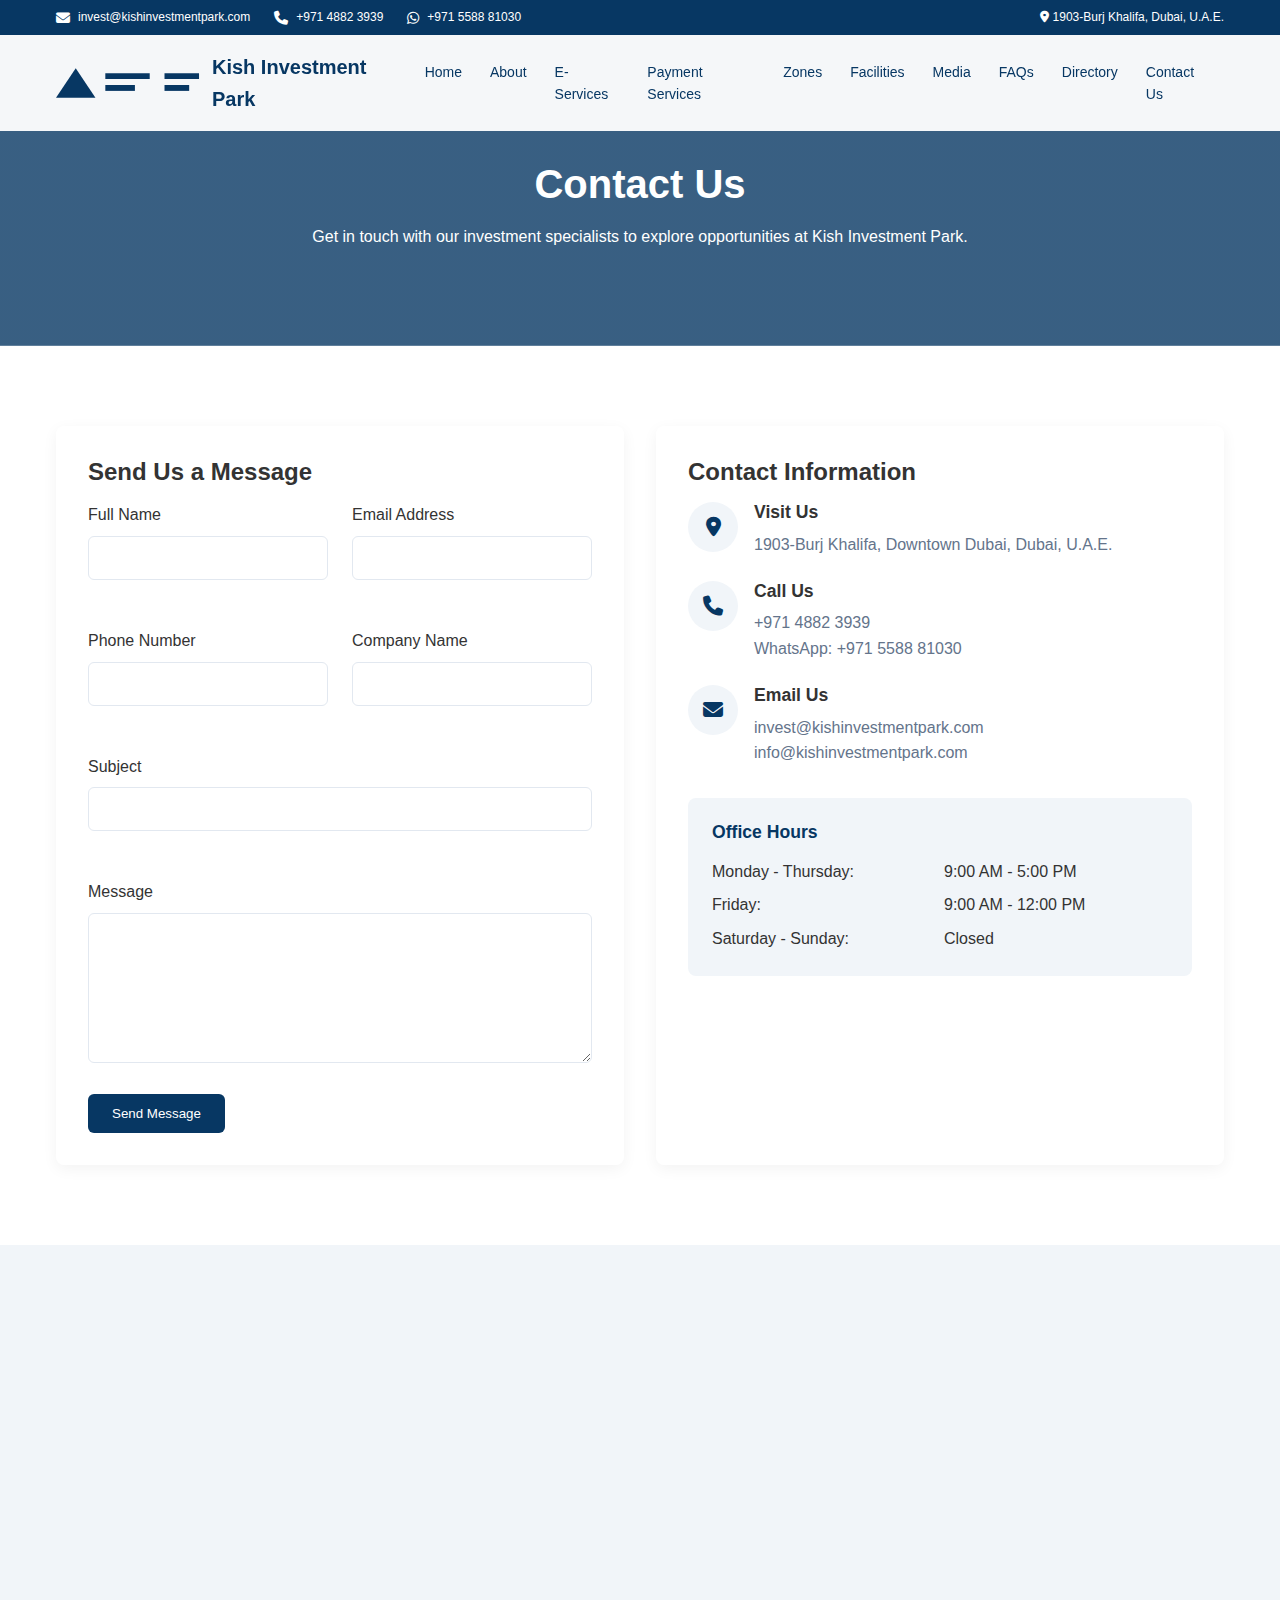
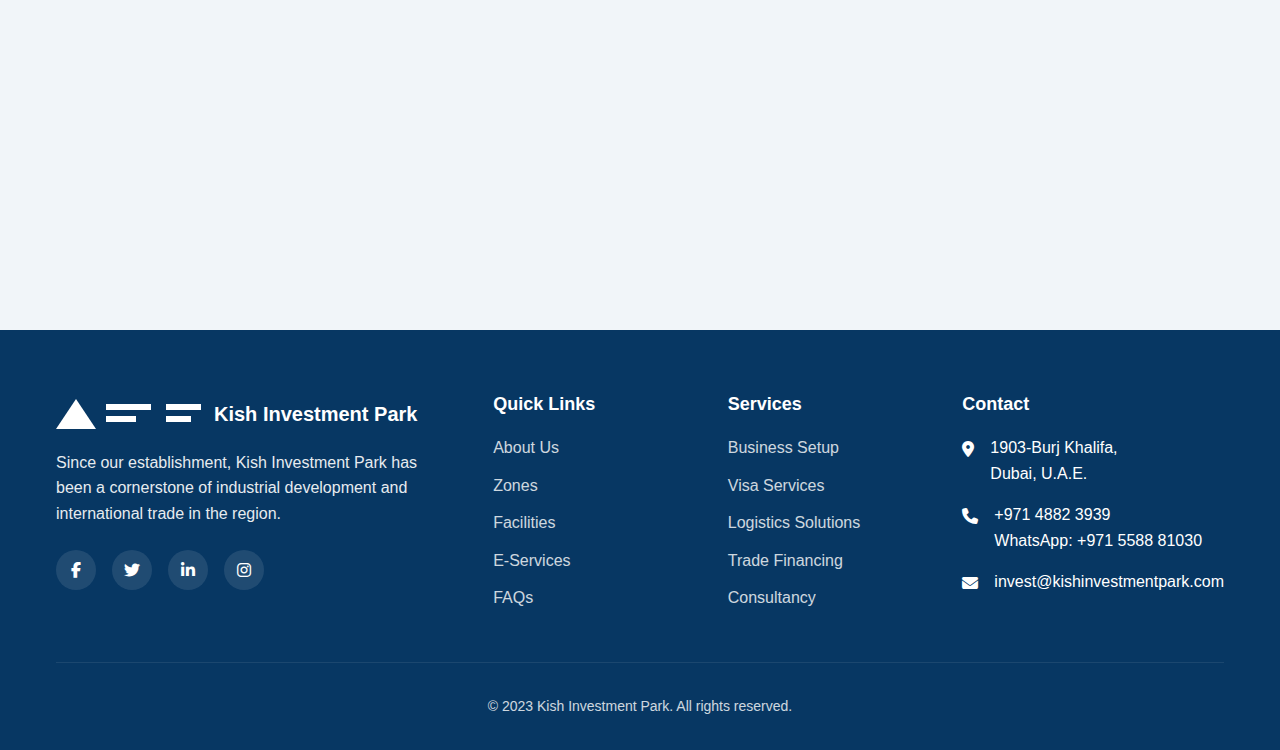
<file: contact.html>
<!DOCTYPE html>
<html lang="en">
<head>
    <meta charset="UTF-8">
    <meta name="viewport" content="width=device-width, initial-scale=1.0">
    <title>Contact Us - Kish Investment Park</title>
    <link rel="stylesheet" href="https://cdnjs.cloudflare.com/ajax/libs/font-awesome/6.4.2/css/all.min.css">
    <style>
        /* Base Styles */
        :root {
            --garret-50: #f1f5f9;
            --garret-100: #e2e8f0;
            --garret-400: #64748b;
            --garret-500: #073763;
            --garret-600: #052a4e;
            --background: #ffffff;
            --foreground: #333333;
            --muted-foreground: #64748b;
        }
        
        * {
            margin: 0;
            padding: 0;
            box-sizing: border-box;
        }
        
        body {
            font-family: 'Segoe UI', Tahoma, Geneva, Verdana, sans-serif;
            line-height: 1.6;
            color: var(--foreground);
            background-color: var(--background);
        }
        
        h1, h2, h3, h4, h5, h6 {
            font-weight: 700;
            line-height: 1.2;
            margin-bottom: 1rem;
        }
        
        a {
            text-decoration: none;
            color: inherit;
        }
        
        img {
            max-width: 100%;
            height: auto;
        }
        
        .container {
            width: 100%;
            max-width: 1200px;
            margin: 0 auto;
            padding: 0 1rem;
        }
        
        .section-padding {
            padding: 5rem 0;
        }
        
        .section-title {
            font-size: 2.5rem;
            margin-bottom: 1rem;
        }
        
        .section-subtitle {
            font-size: 1.1rem;
            color: var(--muted-foreground);
            margin-bottom: 2rem;
        }
        
        .card {
            background-color: white;
            border-radius: 0.5rem;
            padding: 1.5rem;
            box-shadow: 0 4px 6px rgba(0, 0, 0, 0.05);
            transition: all 0.3s ease;
        }
        
        .button-primary {
            display: inline-block;
            background-color: var(--garret-500);
            color: white;
            padding: 0.75rem 1.5rem;
            border-radius: 0.375rem;
            font-weight: 500;
            transition: background-color 0.3s;
            border: none;
            cursor: pointer;
        }
        
        .button-primary:hover {
            background-color: var(--garret-600);
        }
        
        .button-secondary {
            display: inline-block;
            background-color: white;
            color: var(--garret-500);
            padding: 0.75rem 1.5rem;
            border-radius: 0.375rem;
            font-weight: 500;
            transition: all 0.3s;
            border: 1px solid var(--garret-500);
            cursor: pointer;
        }
        
        .button-secondary:hover {
            background-color: var(--garret-50);
        }
        
        /* Header Styles */
        header {
            position: fixed;
            width: 100%;
            top: 0;
            left: 0;
            z-index: 50;
            transition: all 0.3s;
        }
        
        .header-top {
            background-color: var(--garret-500);
            color: white;
            padding: 0.5rem 0;
        }
        
        .header-top-content {
            display: flex;
            justify-content: space-between;
            align-items: center;
            font-size: 0.875rem;
        }
        
        .contact-info {
            display: flex;
            gap: 1.5rem;
        }
        
        .contact-info a {
            display: flex;
            align-items: center;
            transition: color 0.3s;
        }
        
        .contact-info a:hover {
            color: var(--garret-100);
        }
        
        .contact-info i {
            margin-right: 0.5rem;
            font-size: 0.875rem;
        }
        
        nav {
            background-color: rgba(255, 255, 255, 0.95);
            backdrop-filter: blur(4px);
            padding: 1rem 0;
            transition: all 0.3s;
        }
        
        .scrolled nav {
            padding: 0.75rem 0;
            box-shadow: 0 4px 6px rgba(0, 0, 0, 0.05);
        }
        
        .nav-content {
            display: flex;
            justify-content: space-between;
            align-items: center;
        }
        
        .logo {
            display: flex;
            align-items: center;
            font-size: 1.25rem;
            font-weight: 600;
            color: var(--garret-500);
            transition: transform 0.3s;
        }
        
        .logo:hover {
            transform: scale(1.05);
        }
        
        .logo svg {
            margin-right: 0.5rem;
        }
        
        .nav-links {
            display: none;
        }
        
        .nav-links a {
            padding: 0.5rem 0.75rem;
            font-size: 0.875rem;
            font-weight: 500;
            color: var(--garret-500);
            border-radius: 0.375rem;
            transition: all 0.3s;
        }
        
        .nav-links a:hover {
            background-color: var(--garret-50);
            color: var(--garret-600);
        }
        
        .mobile-menu-btn {
            background: none;
            border: none;
            color: var(--garret-500);
            font-size: 1.5rem;
            cursor: pointer;
            padding: 0.5rem;
            border-radius: 0.375rem;
            transition: background-color 0.3s;
        }
        
        .mobile-menu-btn:hover {
            background-color: var(--garret-50);
        }
        
        .mobile-menu {
            position: fixed;
            top: 0;
            left: 0;
            right: 0;
            bottom: 0;
            background-color: white;
            z-index: 100;
            padding-top: 4rem;
            transform: translateX(100%);
            transition: transform 0.3s ease-in-out;
            overflow-y: auto;
        }
        
        .mobile-menu.open {
            transform: translateX(0);
        }
        
        .mobile-menu-close {
            position: absolute;
            top: 1rem;
            right: 1rem;
            background: none;
            border: none;
            color: var(--garret-500);
            font-size: 1.5rem;
            cursor: pointer;
            padding: 0.5rem;
            border-radius: 0.375rem;
        }
        
        .mobile-links {
            display: flex;
            flex-direction: column;
            padding: 0 1rem;
        }
        
        .mobile-links a {
            padding: 0.75rem;
            font-size: 1rem;
            font-weight: 500;
            color: var(--garret-500);
            border-radius: 0.375rem;
            transition: all 0.3s;
        }
        
        .mobile-links a:hover {
            background-color: var(--garret-50);
            color: var(--garret-600);
        }
        
        .mobile-contact {
            margin-top: 1.5rem;
            padding: 1.5rem 1rem;
            border-top: 1px solid var(--garret-100);
        }
        
        .mobile-contact a, .mobile-contact div {
            display: flex;
            align-items: center;
            margin-bottom: 0.75rem;
            color: var(--garret-500);
            font-size: 0.875rem;
        }
        
        .mobile-contact i {
            margin-right: 0.5rem;
            font-size: 1rem;
        }
        
        @media (min-width: 1024px) {
            .nav-links {
                display: flex;
                gap: 0.25rem;
            }
            
            .mobile-menu-btn {
                display: none;
            }
            
            .header-top-content {
                font-size: 0.75rem;
            }
        }
        
        /* Footer Styles */
        footer {
            background-color: var(--garret-500);
            color: white;
            padding: 4rem 0 2rem;
        }
        
        .footer-content {
            display: grid;
            grid-template-columns: 1fr;
            gap: 2rem;
        }
        
        .footer-logo {
            display: flex;
            align-items: center;
            font-size: 1.25rem;
            font-weight: 600;
            margin-bottom: 1rem;
        }
        
        .footer-logo svg {
            margin-right: 0.5rem;
            fill: white;
        }
        
        .footer-description {
            margin-bottom: 1.5rem;
            opacity: 0.9;
            max-width: 25rem;
        }
        
        .footer-social {
            display: flex;
            gap: 1rem;
            margin-bottom: 1.5rem;
        }
        
        .footer-social a {
            display: flex;
            align-items: center;
            justify-content: center;
            width: 2.5rem;
            height: 2.5rem;
            background-color: rgba(255, 255, 255, 0.1);
            border-radius: 50%;
            transition: all 0.3s;
        }
        
        .footer-social a:hover {
            background-color: rgba(255, 255, 255, 0.2);
            transform: translateY(-3px);
        }
        
        .footer-heading {
            font-size: 1.125rem;
            margin-bottom: 1.25rem;
            font-weight: 600;
        }
        
        .footer-links {
            display: flex;
            flex-direction: column;
            gap: 0.75rem;
        }
        
        .footer-links a {
            opacity: 0.8;
            transition: all 0.3s;
        }
        
        .footer-links a:hover {
            opacity: 1;
            padding-left: 0.25rem;
        }
        
        .footer-contact-item {
            display: flex;
            gap: 1rem;
            margin-bottom: 1rem;
        }
        
        .footer-contact-icon {
            font-size: 1rem;
            padding-top: 0.125rem;
        }
        
        .footer-bottom {
            margin-top: 3rem;
            padding-top: 2rem;
            border-top: 1px solid rgba(255, 255, 255, 0.1);
            text-align: center;
            font-size: 0.875rem;
            opacity: 0.8;
        }
        
        @media (min-width: 768px) {
            .footer-content {
                grid-template-columns: 2fr 1fr 1fr 1fr;
            }
        }

        /* Contact Page Specific Styles */
        .contact-hero {
            background-image: linear-gradient(rgba(7, 55, 99, 0.8), rgba(7, 55, 99, 0.8)), url('https://images.unsplash.com/photo-1512097448-8a6cdc7a91ce?auto=format&fit=crop&q=80&w=1000');
            background-size: cover;
            background-position: center;
            color: white;
            padding: 10rem 0 6rem;
        }

        .contact-hero-content {
            max-width: 800px;
            margin: 0 auto;
            text-align: center;
        }

        .contact-grid {
            display: grid;
            grid-template-columns: 1fr;
            gap: 2rem;
        }

        .contact-info-card {
            background-color: white;
            border-radius: 0.5rem;
            padding: 2rem;
            box-shadow: 0 4px 15px rgba(0, 0, 0, 0.05);
        }

        .contact-form {
            background-color: white;
            border-radius: 0.5rem;
            padding: 2rem;
            box-shadow: 0 4px 15px rgba(0, 0, 0, 0.05);
        }

        .form-grid {
            display: grid;
            grid-template-columns: 1fr;
            gap: 1.5rem;
        }

        .form-group {
            margin-bottom: 1.5rem;
        }

        .form-label {
            display: block;
            margin-bottom: 0.5rem;
            font-weight: 500;
            color: var(--foreground);
        }

        .form-input, .form-textarea {
            width: 100%;
            padding: 0.75rem;
            border: 1px solid var(--garret-100);
            border-radius: 0.375rem;
            font-family: inherit;
            font-size: 1rem;
            background-color: white;
            transition: border-color 0.3s;
        }

        .form-input:focus, .form-textarea:focus {
            outline: none;
            border-color: var(--garret-500);
            box-shadow: 0 0 0 3px rgba(7, 55, 99, 0.1);
        }

        .form-textarea {
            min-height: 150px;
            resize: vertical;
        }

        .contact-info-item {
            display: flex;
            margin-bottom: 1.5rem;
        }

        .contact-info-icon {
            flex-shrink: 0;
            width: 50px;
            height: 50px;
            background-color: var(--garret-50);
            border-radius: 50%;
            display: flex;
            align-items: center;
            justify-content: center;
            color: var(--garret-500);
            font-size: 1.25rem;
            margin-right: 1rem;
        }

        .contact-info-content {
            flex-grow: 1;
        }

        .contact-info-content h3 {
            font-size: 1.1rem;
            margin-bottom: 0.5rem;
        }

        .contact-info-content p, .contact-info-content a {
            color: var(--muted-foreground);
            transition: color 0.3s;
        }

        .contact-info-content a:hover {
            color: var(--garret-500);
        }

        .office-hours {
            background-color: var(--garret-50);
            border-radius: 0.5rem;
            padding: 1.5rem;
            margin-top: 2rem;
        }

        .office-hours h3 {
            font-size: 1.1rem;
            margin-bottom: 1rem;
            color: var(--garret-500);
        }

        .hours-grid {
            display: grid;
            grid-template-columns: 1fr 1fr;
            gap: 0.5rem;
        }

        .day {
            font-weight: 500;
        }

        .map-container {
            height: 400px;
            border-radius: 0.5rem;
            overflow: hidden;
            box-shadow: 0 4px 15px rgba(0, 0, 0, 0.05);
        }

        @media (min-width: 768px) {
            .contact-grid {
                grid-template-columns: 1fr 1fr;
            }
            
            .form-grid {
                grid-template-columns: repeat(2, 1fr);
            }
            
            .form-grid .full-width {
                grid-column: span 2;
            }
        }

        /* Animation Classes */
        .reveal {
            opacity: 0;
            transform: translateY(30px);
            transition: all 0.8s ease;
        }

        .reveal.active {
            opacity: 1;
            transform: translateY(0);
        }

        .reveal-delay-1 {
            transition-delay: 0.1s;
        }

        .reveal-delay-2 {
            transition-delay: 0.2s;
        }

        .reveal-delay-3 {
            transition-delay: 0.3s;
        }

        .reveal-delay-4 {
            transition-delay: 0.4s;
        }

        /* Back to top button */
        .back-to-top {
            position: fixed;
            bottom: 2rem;
            right: 2rem;
            background-color: var(--garret-500);
            color: white;
            width: 3rem;
            height: 3rem;
            border-radius: 50%;
            display: none;
            align-items: center;
            justify-content: center;
            font-size: 1.25rem;
            box-shadow: 0 4px 10px rgba(0, 0, 0, 0.1);
            transition: all 0.3s;
            z-index: 49;
        }

        .back-to-top:hover {
            background-color: var(--garret-600);
            transform: translateY(-3px);
        }
    </style>
</head>
<body id="top">
    <!-- Header -->
    <header>
        <div class="header-top">
            <div class="container">
                <div class="header-top-content">
                    <div class="contact-info">
                        <a href="mailto:invest@kishinvestmentpark.com">
                            <i class="fas fa-envelope"></i>
                            <span>invest@kishinvestmentpark.com</span>
                        </a>
                        <a href="tel:+97148823939">
                            <i class="fas fa-phone"></i>
                            <span>+971 4882 3939</span>
                        </a>
                        <a href="https://wa.me/971558881030">
                            <i class="fab fa-whatsapp"></i>
                            <span>+971 5588 81030</span>
                        </a>
                    </div>
                    <div class="location-info">
                        <div>
                            <i class="fas fa-map-marker-alt"></i>
                            <span>1903-Burj Khalifa, Dubai, U.A.E.</span>
                        </div>
                    </div>
                </div>
            </div>
        </div>
        <nav>
            <div class="container">
                <div class="nav-content">
                    <a href="index.html" class="logo">
                        <svg width="150" height="40" viewBox="0 0 150 40" fill="none" xmlns="http://www.w3.org/2000/svg">
                            <path d="M20 5L40 35H0L20 5Z" fill="#073763"/>
                            <path d="M50 10H95V16H50V10Z" fill="#073763"/>
                            <path d="M50 22H80V28H50V22Z" fill="#073763"/>
                            <path d="M110 10H145V16H110V10Z" fill="#073763"/>
                            <path d="M110 22H135V28H110V22Z" fill="#073763"/>
                        </svg>
                        <span>Kish Investment Park</span>
                    </a>
                    <div class="nav-links">
                        <a href="index.html">Home</a>
                        <a href="about.html">About</a>
                        <a href="e-services.html">E-Services</a>
                        <a href="payment-services.html">Payment Services</a>
                        <a href="zones.html">Zones</a>
                        <a href="facilities.html">Facilities</a>
                        <a href="media.html">Media</a>
                        <a href="faqs.html">FAQs</a>
                        <a href="directory.html">Directory</a>
                        <a href="contact.html">Contact Us</a>
                    </div>
                    <button class="mobile-menu-btn" aria-label="Open menu">
                        <i class="fas fa-bars"></i>
                    </button>
                </div>
            </div>
        </nav>
    </header>

    <!-- Mobile Menu -->
    <div class="mobile-menu">
        <button class="mobile-menu-close" aria-label="Close menu">
            <i class="fas fa-times"></i>
        </button>
        <div class="mobile-links">
            <a href="index.html">Home</a>
            <a href="about.html">About</a>
            <a href="e-services.html">E-Services</a>
            <a href="payment-services.html">Payment Services</a>
            <a href="zones.html">Zones</a>
            <a href="facilities.html">Facilities</a>
            <a href="media.html">Media</a>
            <a href="faqs.html">FAQs</a>
            <a href="directory.html">Directory</a>
            <a href="contact.html">Contact Us</a>
        </div>
        <div class="mobile-contact">
            <a href="mailto:invest@kishinvestmentpark.com">
                <i class="fas fa-envelope"></i>
                <span>invest@kishinvestmentpark.com</span>
            </a>
            <a href="tel:+97148823939">
                <i class="fas fa-phone"></i>
                <span>+971 4882 3939</span>
            </a>
            <a href="https://wa.me/971558881030">
                <i class="fab fa-whatsapp"></i>
                <span>+971 5588 81030</span>
            </a>
            <div>
                <i class="fas fa-map-marker-alt"></i>
                <span>1903-Burj Khalifa, Dubai, U.A.E.</span>
            </div>
        </div>
    </div>

    <!-- Hero Section -->
    <section class="contact-hero">
        <div class="container">
            <div class="contact-hero-content">
                <h1 class="section-title reveal">Contact Us</h1>
                <p class="reveal reveal-delay-1">Get in touch with our investment specialists to explore opportunities at Kish Investment Park.</p>
            </div>
        </div>
    </section>

    <!-- Contact Information Section -->
    <section class="section-padding">
        <div class="container">
            <div class="contact-grid">
                <!-- Contact Form -->
                <div class="contact-form reveal">
                    <h2 class="text-2xl font-semibold mb-6">Send Us a Message</h2>
                    <form id="contactForm" onsubmit="return validateForm(event)">
                        <div class="form-grid">
                            <div class="form-group">
                                <label for="name" class="form-label">Full Name</label>
                                <input type="text" id="name" name="name" class="form-input" required>
                            </div>
                            
                            <div class="form-group">
                                <label for="email" class="form-label">Email Address</label>
                                <input type="email" id="email" name="email" class="form-input" required>
                            </div>
                            
                            <div class="form-group">
                                <label for="phone" class="form-label">Phone Number</label>
                                <input type="tel" id="phone" name="phone" class="form-input">
                            </div>
                            
                            <div class="form-group">
                                <label for="company" class="form-label">Company Name</label>
                                <input type="text" id="company" name="company" class="form-input">
                            </div>
                            
                            <div class="form-group full-width">
                                <label for="subject" class="form-label">Subject</label>
                                <input type="text" id="subject" name="subject" class="form-input" required>
                            </div>
                            
                            <div class="form-group full-width">
                                <label for="message" class="form-label">Message</label>
                                <textarea id="message" name="message" class="form-textarea" required></textarea>
                            </div>
                        </div>
                        
                        <div class="mt-6">
                            <button type="submit" class="button-primary">Send Message</button>
                        </div>
                    </form>
                </div>
                
                <!-- Contact Information -->
                <div class="contact-info-card reveal reveal-delay-1">
                    <h2 class="text-2xl font-semibold mb-6">Contact Information</h2>
                    
                    <div class="contact-info-item">
                        <div class="contact-info-icon">
                            <i class="fas fa-map-marker-alt"></i>
                        </div>
                        <div class="contact-info-content">
                            <h3>Visit Us</h3>
                            <p>1903-Burj Khalifa, Downtown Dubai, Dubai, U.A.E.</p>
                        </div>
                    </div>
                    
                    <div class="contact-info-item">
                        <div class="contact-info-icon">
                            <i class="fas fa-phone"></i>
                        </div>
                        <div class="contact-info-content">
                            <h3>Call Us</h3>
                            <p><a href="tel:+97148823939">+971 4882 3939</a></p>
                            <p><a href="https://wa.me/971558881030">WhatsApp: +971 5588 81030</a></p>
                        </div>
                    </div>
                    
                    <div class="contact-info-item">
                        <div class="contact-info-icon">
                            <i class="fas fa-envelope"></i>
                        </div>
                        <div class="contact-info-content">
                            <h3>Email Us</h3>
                            <p><a href="mailto:invest@kishinvestmentpark.com">invest@kishinvestmentpark.com</a></p>
                            <p><a href="mailto:info@kishinvestmentpark.com">info@kishinvestmentpark.com</a></p>
                        </div>
                    </div>
                    
                    <div class="office-hours">
                        <h3>Office Hours</h3>
                        <div class="hours-grid">
                            <div class="day">Monday - Thursday:</div>
                            <div>9:00 AM - 5:00 PM</div>
                            <div class="day">Friday:</div>
                            <div>9:00 AM - 12:00 PM</div>
                            <div class="day">Saturday - Sunday:</div>
                            <div>Closed</div>
                        </div>
                    </div>
                </div>
            </div>
        </div>
    </section>

    <!-- Map Section -->
    <section class="section-padding" style="background-color: var(--garret-50);">
        <div class="container">
            <div class="text-center mb-12">
                <h2 class="section-title reveal">Our Location</h2>
                <p class="section-subtitle reveal reveal-delay-1">
                    Find us in the heart of Dubai, with easy access to all major business districts and transportation hubs
                </p>
            </div>
            
            <div class="map-container reveal reveal-delay-2">
                <iframe
                    src="https://www.google.com/maps/embed?pb=!1m18!1m12!1m3!1d3610.178467504475!2d55.27281261501161!3d25.197201983895677!2m3!1f0!2f0!3f0!3m2!1i1024!2i768!4f13.1!3m3!1m2!1s0x3e5f43348a67e24b%3A0xff45e502e1ceb7e2!2sBurj%20Khalifa!5e0!3m2!1sen!2sae!4v1580722916013!5m2!1sen!2sae"
                    width="100%"
                    height="100%"
                    style="border:0;"
                    allowfullscreen=""
                    loading="lazy"
                    referrerpolicy="no-referrer-when-downgrade">
                </iframe>
            </div>
        </div>
    </section>

    <!-- Footer -->
    <footer>
        <div class="container">
            <div class="footer-content">
                <div>
                    <div class="footer-logo">
                        <svg width="150" height="40" viewBox="0 0 150 40" fill="none" xmlns="http://www.w3.org/2000/svg">
                            <path d="M20 5L40 35H0L20 5Z" fill="white"/>
                            <path d="M50 10H95V16H50V10Z" fill="white"/>
                            <path d="M50 22H80V28H50V22Z" fill="white"/>
                            <path d="M110 10H145V16H110V10Z" fill="white"/>
                            <path d="M110 22H135V28H110V22Z" fill="white"/>
                        </svg>
                        <span>Kish Investment Park</span>
                    </div>
                    <p class="footer-description">
                        Since our establishment, Kish Investment Park has been a cornerstone of industrial development and international trade in the region.
                    </p>
                    <div class="footer-social">
                        <a href="#" aria-label="Facebook"><i class="fab fa-facebook-f"></i></a>
                        <a href="#" aria-label="Twitter"><i class="fab fa-twitter"></i></a>
                        <a href="#" aria-label="LinkedIn"><i class="fab fa-linkedin-in"></i></a>
                        <a href="#" aria-label="Instagram"><i class="fab fa-instagram"></i></a>
                    </div>
                </div>

                <div>
                    <h3 class="footer-heading">Quick Links</h3>
                    <div class="footer-links">
                        <a href="about.html">About Us</a>
                        <a href="zones.html">Zones</a>
                        <a href="facilities.html">Facilities</a>
                        <a href="e-services.html">E-Services</a>
                        <a href="faqs.html">FAQs</a>
                    </div>
                </div>

                <div>
                    <h3 class="footer-heading">Services</h3>
                    <div class="footer-links">
                        <a href="#">Business Setup</a>
                        <a href="#">Visa Services</a>
                        <a href="#">Logistics Solutions</a>
                        <a href="#">Trade Financing</a>
                        <a href="#">Consultancy</a>
                    </div>
                </div>

                <div>
                    <h3 class="footer-heading">Contact</h3>
                    <div class="footer-contact-item">
                        <div class="footer-contact-icon">
                            <i class="fas fa-map-marker-alt"></i>
                        </div>
                        <div>
                            1903-Burj Khalifa,<br>
                            Dubai, U.A.E.
                        </div>
                    </div>
                    <div class="footer-contact-item">
                        <div class="footer-contact-icon">
                            <i class="fas fa-phone"></i>
                        </div>
                        <div>
                            <a href="tel:+97148823939">+971 4882 3939</a><br>
                            <a href="https://wa.me/971558881030">WhatsApp: +971 5588 81030</a>
                        </div>
                    </div>
                    <div class="footer-contact-item">
                        <div class="footer-contact-icon">
                            <i class="fas fa-envelope"></i>
                        </div>
                        <div>
                            <a href="mailto:invest@kishinvestmentpark.com">invest@kishinvestmentpark.com</a>
                        </div>
                    </div>
                </div>
            </div>

            <div class="footer-bottom">
                <p>&copy; 2023 Kish Investment Park. All rights reserved.</p>
            </div>
        </div>
    </footer>

    <!-- Back to Top Button -->
    <a href="#top" class="back-to-top">
        <i class="fas fa-arrow-up"></i>
    </a>

    <!-- Form Success Message Modal -->
    <div id="successModal" class="modal-container" style="display: none;">
        <div class="modal-content">
            <span class="modal-close">&times;</span>
            <div class="modal-body">
                <i class="fas fa-check-circle" style="font-size: 4rem; color: #22c55e; margin-bottom: 1rem;"></i>
                <h3 style="font-size: 1.5rem; margin-bottom: 1rem;">Message Sent Successfully!</h3>
                <p style="margin-bottom: 1.5rem;">Thank you for reaching out. We will get back to you shortly.</p>
                <button class="button-primary modal-ok">OK</button>
            </div>
        </div>
    </div>

    <style>
        /* Modal Styles */
        .modal-container {
            position: fixed;
            top: 0;
            left: 0;
            right: 0;
            bottom: 0;
            background-color: rgba(0, 0, 0, 0.5);
            display: flex;
            align-items: center;
            justify-content: center;
            z-index: 1000;
        }
        
        .modal-content {
            background-color: white;
            border-radius: 0.5rem;
            max-width: 400px;
            width: 90%;
            padding: 2rem;
            box-shadow: 0 10px 25px rgba(0, 0, 0, 0.1);
            position: relative;
        }
        
        .modal-close {
            position: absolute;
            top: 1rem;
            right: 1rem;
            font-size: 1.5rem;
            cursor: pointer;
            color: var(--muted-foreground);
            transition: color 0.3s;
        }
        
        .modal-close:hover {
            color: var(--foreground);
        }
        
        .modal-body {
            text-align: center;
        }
        
        .form-error {
            color: #dc2626;
            font-size: 0.875rem;
            margin-top: 0.25rem;
        }
    </style>

    <script>
        // Handle Mobile Menu
        const mobileMenuBtn = document.querySelector('.mobile-menu-btn');
        const mobileMenuCloseBtn = document.querySelector('.mobile-menu-close');
        const mobileMenu = document.querySelector('.mobile-menu');

        mobileMenuBtn.addEventListener('click', () => {
            mobileMenu.classList.add('open');
            document.body.style.overflow = 'hidden';
        });

        mobileMenuCloseBtn.addEventListener('click', () => {
            mobileMenu.classList.remove('open');
            document.body.style.overflow = '';
        });

        // Handle header scroll effect
        const header = document.querySelector('header');
        window.addEventListener('scroll', () => {
            if (window.scrollY > 50) {
                header.classList.add('scrolled');
            } else {
                header.classList.remove('scrolled');
            }
        });

        // Handle scroll reveal animations
        const revealElements = document.querySelectorAll('.reveal');
        
        function checkReveal() {
            const windowHeight = window.innerHeight;
            revealElements.forEach(element => {
                const elementTop = element.getBoundingClientRect().top;
                if (elementTop < windowHeight - 100) {
                    element.classList.add('active');
                }
            });
        }
        
        window.addEventListener('scroll', checkReveal);
        window.addEventListener('load', checkReveal);
        
        // Back to top button
        const backToTopButton = document.querySelector('.back-to-top');
        
        window.addEventListener('scroll', () => {
            if (window.scrollY > 300) {
                backToTopButton.style.display = 'flex';
            } else {
                backToTopButton.style.display = 'none';
            }
        });

        // Form validation and submission
        function validateForm(event) {
            event.preventDefault();
            
            // Simple validation
            const name = document.getElementById('name').value;
            const email = document.getElementById('email').value;
            const subject = document.getElementById('subject').value;
            const message = document.getElementById('message').value;
            
            // Clear previous error messages
            const errorElements = document.querySelectorAll('.form-error');
            errorElements.forEach(element => element.remove());
            
            let isValid = true;
            
            // Name validation
            if (name.trim() === '') {
                showError('name', 'Please enter your name');
                isValid = false;
            }
            
            // Email validation
            const emailRegex = /^[^\s@]+@[^\s@]+\.[^\s@]+$/;
            if (!emailRegex.test(email)) {
                showError('email', 'Please enter a valid email address');
                isValid = false;
            }
            
            // Subject validation
            if (subject.trim() === '') {
                showError('subject', 'Please enter a subject');
                isValid = false;
            }
            
            // Message validation
            if (message.trim() === '') {
                showError('message', 'Please enter your message');
                isValid = false;
            }
            
            if (isValid) {
                // Simulate form submission
                document.getElementById('contactForm').reset();
                showSuccessModal();
            }
            
            return false;
        }
        
        function showError(elementId, message) {
            const element = document.getElementById(elementId);
            const errorElement = document.createElement('div');
            errorElement.className = 'form-error';
            errorElement.textContent = message;
            element.parentNode.appendChild(errorElement);
        }
        
        // Success Modal
        const successModal = document.getElementById('successModal');
        const modalClose = document.querySelector('.modal-close');
        const modalOk = document.querySelector('.modal-ok');
        
        function showSuccessModal() {
            successModal.style.display = 'flex';
            document.body.style.overflow = 'hidden';
        }
        
        function hideSuccessModal() {
            successModal.style.display = 'none';
            document.body.style.overflow = '';
        }
        
        modalClose.addEventListener('click', hideSuccessModal);
        modalOk.addEventListener('click', hideSuccessModal);
        
        window.addEventListener('click', (event) => {
            if (event.target === successModal) {
                hideSuccessModal();
            }
        });
    </script>
</body>
</html>
</file>
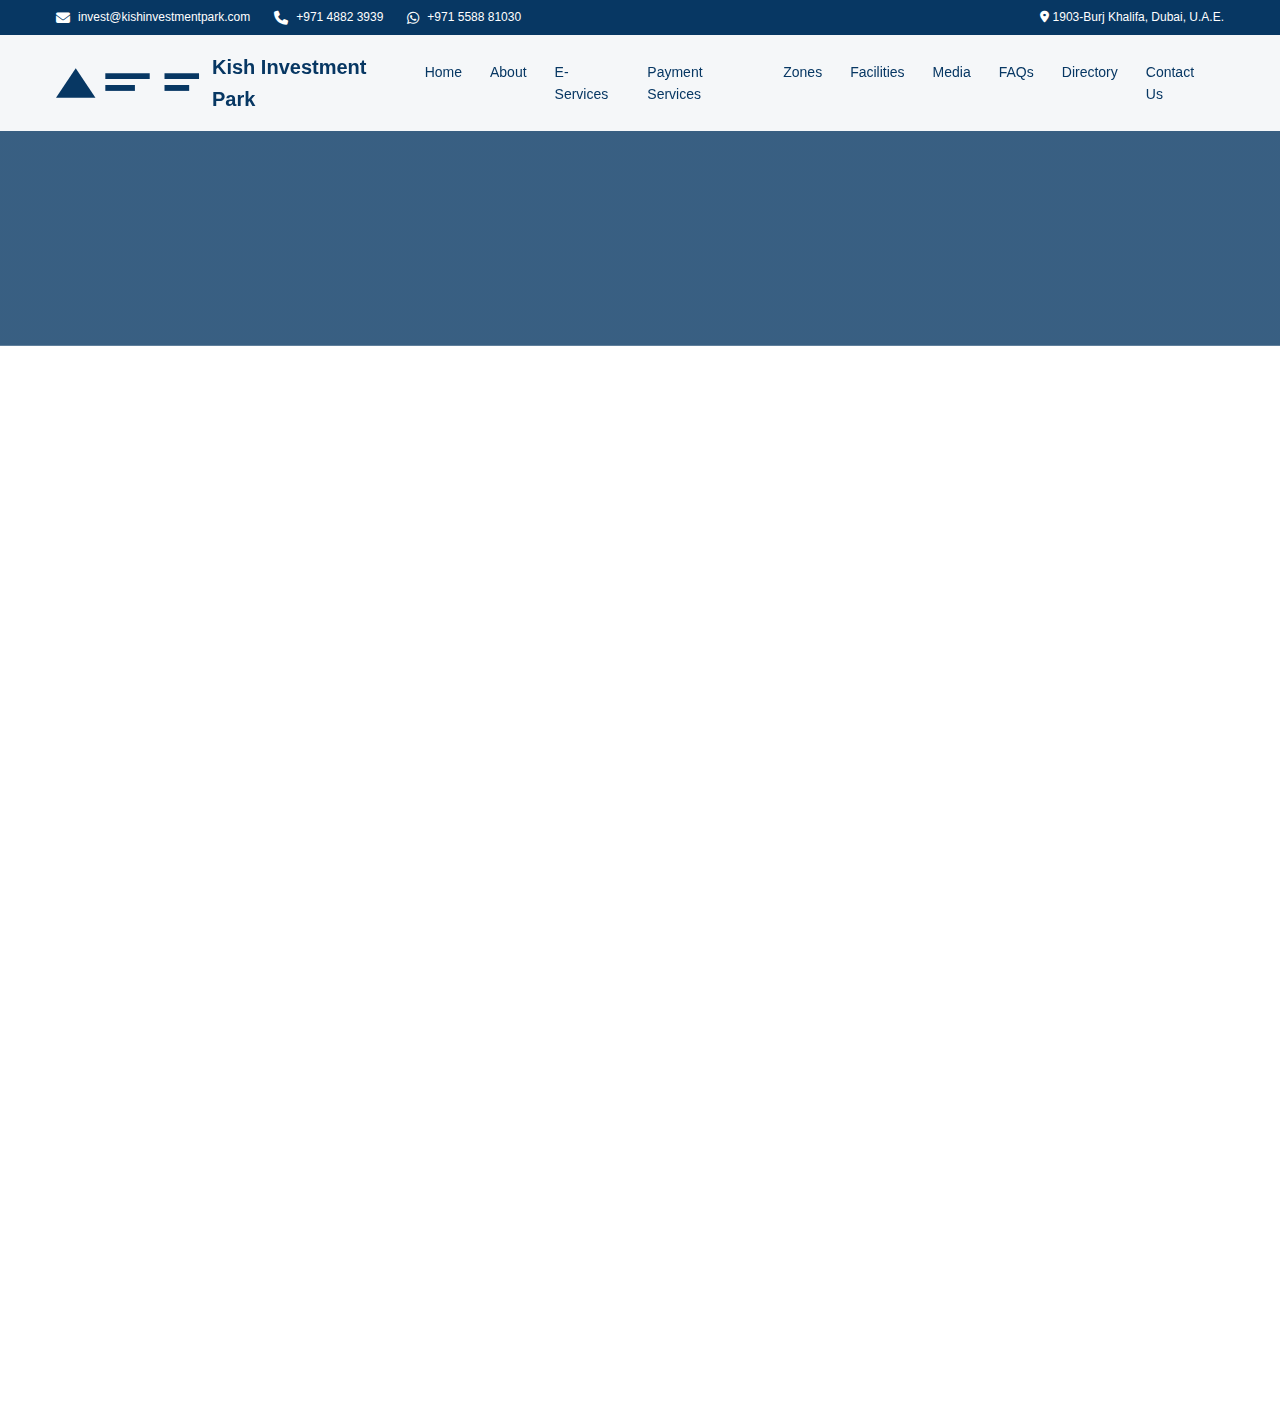
<file: faqs.html>
<!DOCTYPE html>
<html lang="en">
<head>
    <meta charset="UTF-8">
    <meta name="viewport" content="width=device-width, initial-scale=1.0">
    <title>FAQs - Kish Investment Park</title>
    <link rel="stylesheet" href="https://cdnjs.cloudflare.com/ajax/libs/font-awesome/6.4.2/css/all.min.css">
    <style>
        /* Base Styles */
        :root {
            --garret-50: #f1f5f9;
            --garret-100: #e2e8f0;
            --garret-400: #64748b;
            --garret-500: #073763;
            --garret-600: #052a4e;
            --background: #ffffff;
            --foreground: #333333;
            --muted-foreground: #64748b;
        }
        
        * {
            margin: 0;
            padding: 0;
            box-sizing: border-box;
        }
        
        body {
            font-family: 'Segoe UI', Tahoma, Geneva, Verdana, sans-serif;
            line-height: 1.6;
            color: var(--foreground);
            background-color: var(--background);
        }
        
        h1, h2, h3, h4, h5, h6 {
            font-weight: 700;
            line-height: 1.2;
            margin-bottom: 1rem;
        }
        
        a {
            text-decoration: none;
            color: inherit;
        }
        
        img {
            max-width: 100%;
            height: auto;
        }
        
        .container {
            width: 100%;
            max-width: 1200px;
            margin: 0 auto;
            padding: 0 1rem;
        }
        
        .section-padding {
            padding: 5rem 0;
        }
        
        .section-title {
            font-size: 2.5rem;
            margin-bottom: 1rem;
        }
        
        .section-subtitle {
            font-size: 1.1rem;
            color: var(--muted-foreground);
            margin-bottom: 2rem;
        }
        
        .card {
            background-color: white;
            border-radius: 0.5rem;
            padding: 1.5rem;
            box-shadow: 0 4px 6px rgba(0, 0, 0, 0.05);
            transition: all 0.3s ease;
        }
        
        .button-primary {
            display: inline-block;
            background-color: var(--garret-500);
            color: white;
            padding: 0.75rem 1.5rem;
            border-radius: 0.375rem;
            font-weight: 500;
            transition: background-color 0.3s;
            border: none;
            cursor: pointer;
        }
        
        .button-primary:hover {
            background-color: var(--garret-600);
        }
        
        .button-secondary {
            display: inline-block;
            background-color: white;
            color: var(--garret-500);
            padding: 0.75rem 1.5rem;
            border-radius: 0.375rem;
            font-weight: 500;
            transition: all 0.3s;
            border: 1px solid var(--garret-500);
            cursor: pointer;
        }
        
        .button-secondary:hover {
            background-color: var(--garret-50);
        }
        
        /* Header Styles */
        header {
            position: fixed;
            width: 100%;
            top: 0;
            left: 0;
            z-index: 50;
            transition: all 0.3s;
        }
        
        .header-top {
            background-color: var(--garret-500);
            color: white;
            padding: 0.5rem 0;
        }
        
        .header-top-content {
            display: flex;
            justify-content: space-between;
            align-items: center;
            font-size: 0.875rem;
        }
        
        .contact-info {
            display: flex;
            gap: 1.5rem;
        }
        
        .contact-info a {
            display: flex;
            align-items: center;
            transition: color 0.3s;
        }
        
        .contact-info a:hover {
            color: var(--garret-100);
        }
        
        .contact-info i {
            margin-right: 0.5rem;
            font-size: 0.875rem;
        }
        
        nav {
            background-color: rgba(255, 255, 255, 0.95);
            backdrop-filter: blur(4px);
            padding: 1rem 0;
            transition: all 0.3s;
        }
        
        .scrolled nav {
            padding: 0.75rem 0;
            box-shadow: 0 4px 6px rgba(0, 0, 0, 0.05);
        }
        
        .nav-content {
            display: flex;
            justify-content: space-between;
            align-items: center;
        }
        
        .logo {
            display: flex;
            align-items: center;
            font-size: 1.25rem;
            font-weight: 600;
            color: var(--garret-500);
            transition: transform 0.3s;
        }
        
        .logo:hover {
            transform: scale(1.05);
        }
        
        .logo svg {
            margin-right: 0.5rem;
        }
        
        .nav-links {
            display: none;
        }
        
        .nav-links a {
            padding: 0.5rem 0.75rem;
            font-size: 0.875rem;
            font-weight: 500;
            color: var(--garret-500);
            border-radius: 0.375rem;
            transition: all 0.3s;
        }
        
        .nav-links a:hover {
            background-color: var(--garret-50);
            color: var(--garret-600);
        }
        
        .mobile-menu-btn {
            background: none;
            border: none;
            color: var(--garret-500);
            font-size: 1.5rem;
            cursor: pointer;
            padding: 0.5rem;
            border-radius: 0.375rem;
            transition: background-color 0.3s;
        }
        
        .mobile-menu-btn:hover {
            background-color: var(--garret-50);
        }
        
        .mobile-menu {
            position: fixed;
            top: 0;
            left: 0;
            right: 0;
            bottom: 0;
            background-color: white;
            z-index: 100;
            padding-top: 4rem;
            transform: translateX(100%);
            transition: transform 0.3s ease-in-out;
            overflow-y: auto;
        }
        
        .mobile-menu.open {
            transform: translateX(0);
        }
        
        .mobile-menu-close {
            position: absolute;
            top: 1rem;
            right: 1rem;
            background: none;
            border: none;
            color: var(--garret-500);
            font-size: 1.5rem;
            cursor: pointer;
            padding: 0.5rem;
            border-radius: 0.375rem;
        }
        
        .mobile-links {
            display: flex;
            flex-direction: column;
            padding: 0 1rem;
        }
        
        .mobile-links a {
            padding: 0.75rem;
            font-size: 1rem;
            font-weight: 500;
            color: var(--garret-500);
            border-radius: 0.375rem;
            transition: all 0.3s;
        }
        
        .mobile-links a:hover {
            background-color: var(--garret-50);
            color: var(--garret-600);
        }
        
        .mobile-contact {
            margin-top: 1.5rem;
            padding: 1.5rem 1rem;
            border-top: 1px solid var(--garret-100);
        }
        
        .mobile-contact a, .mobile-contact div {
            display: flex;
            align-items: center;
            margin-bottom: 0.75rem;
            color: var(--garret-500);
            font-size: 0.875rem;
        }
        
        .mobile-contact i {
            margin-right: 0.5rem;
            font-size: 1rem;
        }
        
        @media (min-width: 1024px) {
            .nav-links {
                display: flex;
                gap: 0.25rem;
            }
            
            .mobile-menu-btn {
                display: none;
            }
            
            .header-top-content {
                font-size: 0.75rem;
            }
        }
        
        /* Footer Styles */
        footer {
            background-color: var(--garret-500);
            color: white;
            padding: 4rem 0 2rem;
        }
        
        .footer-content {
            display: grid;
            grid-template-columns: 1fr;
            gap: 2rem;
        }
        
        .footer-logo {
            display: flex;
            align-items: center;
            font-size: 1.25rem;
            font-weight: 600;
            margin-bottom: 1rem;
        }
        
        .footer-logo svg {
            margin-right: 0.5rem;
            fill: white;
        }
        
        .footer-description {
            margin-bottom: 1.5rem;
            opacity: 0.9;
            max-width: 25rem;
        }
        
        .footer-social {
            display: flex;
            gap: 1rem;
            margin-bottom: 1.5rem;
        }
        
        .footer-social a {
            display: flex;
            align-items: center;
            justify-content: center;
            width: 2.5rem;
            height: 2.5rem;
            background-color: rgba(255, 255, 255, 0.1);
            border-radius: 50%;
            transition: all 0.3s;
        }
        
        .footer-social a:hover {
            background-color: rgba(255, 255, 255, 0.2);
            transform: translateY(-3px);
        }
        
        .footer-heading {
            font-size: 1.125rem;
            margin-bottom: 1.25rem;
            font-weight: 600;
        }
        
        .footer-links {
            display: flex;
            flex-direction: column;
            gap: 0.75rem;
        }
        
        .footer-links a {
            opacity: 0.8;
            transition: all 0.3s;
        }
        
        .footer-links a:hover {
            opacity: 1;
            padding-left: 0.25rem;
        }
        
        .footer-contact-item {
            display: flex;
            gap: 1rem;
            margin-bottom: 1rem;
        }
        
        .footer-contact-icon {
            font-size: 1rem;
            padding-top: 0.125rem;
        }
        
        .footer-bottom {
            margin-top: 3rem;
            padding-top: 2rem;
            border-top: 1px solid rgba(255, 255, 255, 0.1);
            text-align: center;
            font-size: 0.875rem;
            opacity: 0.8;
        }
        
        @media (min-width: 768px) {
            .footer-content {
                grid-template-columns: 2fr 1fr 1fr 1fr;
            }
        }

        /* FAQ Page Specific Styles */
        .faq-hero {
            background-image: linear-gradient(rgba(7, 55, 99, 0.8), rgba(7, 55, 99, 0.8)), url('https://images.unsplash.com/photo-1565608583274-1cf41a5c2151?ixlib=rb-1.2.1&auto=format&fit=crop&w=1500&q=80');
            background-size: cover;
            background-position: center;
            color: white;
            padding: 10rem 0 6rem;
        }

        .faq-container {
            max-width: 900px;
            margin: 0 auto;
        }

        .faq-categories {
            display: flex;
            flex-wrap: wrap;
            gap: 1rem;
            margin-bottom: 2rem;
        }

        .faq-category {
            padding: 0.75rem 1.5rem;
            background-color: var(--garret-50);
            color: var(--garret-500);
            border-radius: 0.5rem;
            font-weight: 500;
            cursor: pointer;
            transition: all 0.3s;
        }

        .faq-category.active, .faq-category:hover {
            background-color: var(--garret-500);
            color: white;
        }

        .accordion {
            margin-bottom: 1.5rem;
        }

        .accordion-item {
            margin-bottom: 1rem;
            border-radius: 0.5rem;
            overflow: hidden;
            box-shadow: 0 2px 8px rgba(0, 0, 0, 0.05);
            background-color: white;
        }

        .accordion-header {
            padding: 1.25rem 1.5rem;
            background-color: white;
            cursor: pointer;
            display: flex;
            justify-content: space-between;
            align-items: center;
            transition: all 0.3s;
            font-weight: 600;
            color: var(--garret-500);
        }

        .accordion-header:hover {
            background-color: var(--garret-50);
        }

        .accordion-content {
            padding: 0 1.5rem;
            max-height: 0;
            overflow: hidden;
            transition: max-height 0.3s ease-out;
            background-color: white;
        }

        .accordion-content-inner {
            padding-bottom: 1.5rem;
            color: var(--foreground);
        }

        .accordion-icon {
            transition: transform 0.3s;
            font-size: 1.25rem;
            color: var(--garret-500);
        }

        .accordion-item.active .accordion-header {
            background-color: var(--garret-50);
        }

        .accordion-item.active .accordion-content {
            max-height: 500px;
        }

        .accordion-item.active .accordion-icon {
            transform: rotate(180deg);
        }

        .contact-cta {
            background-color: var(--garret-50);
            border-radius: 0.75rem;
            padding: 2.5rem;
            text-align: center;
            margin-top: 3rem;
        }

        .contact-cta h3 {
            font-size: 1.5rem;
            color: var(--garret-500);
            margin-bottom: 1rem;
        }

        .search-form {
            margin-bottom: 2.5rem;
        }

        .search-input {
            width: 100%;
            padding: 1rem 1.25rem;
            border: 1px solid var(--garret-100);
            border-radius: 0.5rem;
            font-size: 1rem;
            transition: all 0.3s;
        }

        .search-input:focus {
            outline: none;
            border-color: var(--garret-500);
            box-shadow: 0 0 0 3px rgba(7, 55, 99, 0.1);
        }

        /* Animation Classes */
        .reveal {
            opacity: 0;
            transform: translateY(30px);
            transition: all 0.8s ease;
        }

        .reveal.active {
            opacity: 1;
            transform: translateY(0);
        }

        .reveal-delay-1 {
            transition-delay: 0.1s;
        }

        .reveal-delay-2 {
            transition-delay: 0.2s;
        }

        .reveal-delay-3 {
            transition-delay: 0.3s;
        }

        .reveal-delay-4 {
            transition-delay: 0.4s;
        }

        /* Back to top button */
        .back-to-top {
            position: fixed;
            bottom: 2rem;
            right: 2rem;
            background-color: var(--garret-500);
            color: white;
            width: 3rem;
            height: 3rem;
            border-radius: 50%;
            display: none;
            align-items: center;
            justify-content: center;
            font-size: 1.25rem;
            box-shadow: 0 4px 10px rgba(0, 0, 0, 0.1);
            transition: all 0.3s;
            z-index: 49;
        }

        .back-to-top:hover {
            background-color: var(--garret-600);
            transform: translateY(-3px);
        }
    </style>
</head>
<body id="top">
    <!-- Header -->
    <header>
        <div class="header-top">
            <div class="container">
                <div class="header-top-content">
                    <div class="contact-info">
                        <a href="mailto:invest@kishinvestmentpark.com">
                            <i class="fas fa-envelope"></i>
                            <span>invest@kishinvestmentpark.com</span>
                        </a>
                        <a href="tel:+97148823939">
                            <i class="fas fa-phone"></i>
                            <span>+971 4882 3939</span>
                        </a>
                        <a href="https://wa.me/971558881030">
                            <i class="fab fa-whatsapp"></i>
                            <span>+971 5588 81030</span>
                        </a>
                    </div>
                    <div class="location-info">
                        <div>
                            <i class="fas fa-map-marker-alt"></i>
                            <span>1903-Burj Khalifa, Dubai, U.A.E.</span>
                        </div>
                    </div>
                </div>
            </div>
        </div>
        <nav>
            <div class="container">
                <div class="nav-content">
                    <a href="index.html" class="logo">
                        <svg width="150" height="40" viewBox="0 0 150 40" fill="none" xmlns="http://www.w3.org/2000/svg">
                            <path d="M20 5L40 35H0L20 5Z" fill="#073763"/>
                            <path d="M50 10H95V16H50V10Z" fill="#073763"/>
                            <path d="M50 22H80V28H50V22Z" fill="#073763"/>
                            <path d="M110 10H145V16H110V10Z" fill="#073763"/>
                            <path d="M110 22H135V28H110V22Z" fill="#073763"/>
                        </svg>
                        <span>Kish Investment Park</span>
                    </a>
                    <div class="nav-links">
                        <a href="index.html">Home</a>
                        <a href="about.html">About</a>
                        <a href="e-services.html">E-Services</a>
                        <a href="payment-services.html">Payment Services</a>
                        <a href="zones.html">Zones</a>
                        <a href="facilities.html">Facilities</a>
                        <a href="media.html">Media</a>
                        <a href="faqs.html">FAQs</a>
                        <a href="directory.html">Directory</a>
                        <a href="contact.html">Contact Us</a>
                    </div>
                    <button class="mobile-menu-btn" aria-label="Open menu">
                        <i class="fas fa-bars"></i>
                    </button>
                </div>
            </div>
        </nav>
    </header>

    <!-- Mobile Menu -->
    <div class="mobile-menu">
        <button class="mobile-menu-close" aria-label="Close menu">
            <i class="fas fa-times"></i>
        </button>
        <div class="mobile-links">
            <a href="index.html">Home</a>
            <a href="about.html">About</a>
            <a href="e-services.html">E-Services</a>
            <a href="payment-services.html">Payment Services</a>
            <a href="zones.html">Zones</a>
            <a href="facilities.html">Facilities</a>
            <a href="media.html">Media</a>
            <a href="faqs.html">FAQs</a>
            <a href="directory.html">Directory</a>
            <a href="contact.html">Contact Us</a>
        </div>
        <div class="mobile-contact">
            <a href="mailto:invest@kishinvestmentpark.com">
                <i class="fas fa-envelope"></i>
                <span>invest@kishinvestmentpark.com</span>
            </a>
            <a href="tel:+97148823939">
                <i class="fas fa-phone"></i>
                <span>+971 4882 3939</span>
            </a>
            <a href="https://wa.me/971558881030">
                <i class="fab fa-whatsapp"></i>
                <span>+971 5588 81030</span>
            </a>
            <div>
                <i class="fas fa-map-marker-alt"></i>
                <span>1903-Burj Khalifa, Dubai, U.A.E.</span>
            </div>
        </div>
    </div>

    <!-- Hero Section -->
    <section class="faq-hero">
        <div class="container">
            <div class="text-center">
                <h1 class="section-title reveal">Frequently Asked Questions</h1>
                <p class="text-lg max-w-2xl mx-auto reveal reveal-delay-1">Find answers to common questions about Kish Investment Park, our facilities, services, and the investment process.</p>
            </div>
        </div>
    </section>

    <!-- FAQ Content Section -->
    <section class="section-padding">
        <div class="container faq-container">
            <div class="search-form reveal">
                <input type="text" id="faqSearch" class="search-input" placeholder="Search for your question...">
            </div>
            
            <div class="faq-categories reveal reveal-delay-1">
                <div class="faq-category active" data-category="all">All Questions</div>
                <div class="faq-category" data-category="general">General Information</div>
                <div class="faq-category" data-category="investment">Investment Process</div>
                <div class="faq-category" data-category="facilities">Facilities & Infrastructure</div>
                <div class="faq-category" data-category="business">Business Setup</div>
                <div class="faq-category" data-category="visa">Visa & Immigration</div>
            </div>
            
            <div class="accordion reveal reveal-delay-2">
                <!-- General Information -->
                <div class="accordion-item" data-category="general">
                    <div class="accordion-header">
                        <span>What is Kish Investment Park?</span>
                        <i class="fas fa-chevron-down accordion-icon"></i>
                    </div>
                    <div class="accordion-content">
                        <div class="accordion-content-inner">
                            <p>Kish Investment Park is a special economic zone designed to attract both local and international investments. We provide state-of-the-art infrastructure, facilities, and business services to help companies establish and grow their operations efficiently. The park is strategically located with excellent connectivity to major transportation networks and business hubs.</p>
                        </div>
                    </div>
                </div>
                
                <div class="accordion-item" data-category="general">
                    <div class="accordion-header">
                        <span>Where is Kish Investment Park located?</span>
                        <i class="fas fa-chevron-down accordion-icon"></i>
                    </div>
                    <div class="accordion-content">
                        <div class="accordion-content-inner">
                            <p>Kish Investment Park is located on Kish Island in the Persian Gulf. Our administrative office is in Dubai, UAE at Burj Khalifa, 1903. The strategic location of Kish Island provides excellent access to international markets via air and sea routes, making it an ideal hub for regional and global business operations.</p>
                        </div>
                    </div>
                </div>
                
                <div class="accordion-item" data-category="general">
                    <div class="accordion-header">
                        <span>What industries are present in Kish Investment Park?</span>
                        <i class="fas fa-chevron-down accordion-icon"></i>
                    </div>
                    <div class="accordion-content">
                        <div class="accordion-content-inner">
                            <p>Kish Investment Park hosts a diverse range of industries, including but not limited to:</p>
                            <ul style="list-style-type: disc; margin-left: 20px; margin-top: 10px;">
                                <li>Manufacturing and industrial production</li>
                                <li>Technology and IT services</li>
                                <li>Logistics and supply chain operations</li>
                                <li>Trading and commercial activities</li>
                                <li>Financial services</li>
                                <li>Healthcare and pharmaceuticals</li>
                                <li>Food processing and packaging</li>
                                <li>Renewable energy</li>
                            </ul>
                            <p style="margin-top: 10px;">Our specialized zones cater to the specific needs of different industries, providing tailored infrastructure and services.</p>
                        </div>
                    </div>
                </div>
                
                <!-- Investment Process -->
                <div class="accordion-item" data-category="investment">
                    <div class="accordion-header">
                        <span>What are the advantages of investing in Kish Investment Park?</span>
                        <i class="fas fa-chevron-down accordion-icon"></i>
                    </div>
                    <div class="accordion-content">
                        <div class="accordion-content-inner">
                            <p>Investing in Kish Investment Park offers numerous advantages:</p>
                            <ul style="list-style-type: disc; margin-left: 20px; margin-top: 10px;">
                                <li>Tax incentives including corporate tax exemptions</li>
                                <li>100% foreign ownership allowed</li>
                                <li>Streamlined business setup procedures</li>
                                <li>State-of-the-art infrastructure and facilities</li>
                                <li>Strategic location with excellent connectivity</li>
                                <li>Access to skilled workforce</li>
                                <li>Simplified customs procedures</li>
                                <li>Competitive utility and operational costs</li>
                                <li>Comprehensive business support services</li>
                                <li>Modern lifestyle amenities for staff and executives</li>
                            </ul>
                        </div>
                    </div>
                </div>
                
                <div class="accordion-item" data-category="investment">
                    <div class="accordion-header">
                        <span>What is the process for setting up a business in Kish Investment Park?</span>
                        <i class="fas fa-chevron-down accordion-icon"></i>
                    </div>
                    <div class="accordion-content">
                        <div class="accordion-content-inner">
                            <p>The process for setting up a business in Kish Investment Park involves the following steps:</p>
                            <ol style="list-style-type: decimal; margin-left: 20px; margin-top: 10px;">
                                <li>Initial consultation with our investment advisors</li>
                                <li>Submission of application and required documents</li>
                                <li>Business plan evaluation and approval</li>
                                <li>Facility/space allocation and lease agreement</li>
                                <li>Company registration and license issuance</li>
                                <li>Visa processing for key personnel</li>
                                <li>Utilities connection and operational setup</li>
                            </ol>
                            <p style="margin-top: 10px;">Our dedicated business setup team provides comprehensive support throughout this process, ensuring a smooth and efficient establishment of your operations.</p>
                        </div>
                    </div>
                </div>
                
                <div class="accordion-item" data-category="investment">
                    <div class="accordion-header">
                        <span>What types of licenses are available at Kish Investment Park?</span>
                        <i class="fas fa-chevron-down accordion-icon"></i>
                    </div>
                    <div class="accordion-content">
                        <div class="accordion-content-inner">
                            <p>Kish Investment Park offers various types of licenses to suit different business activities:</p>
                            <ul style="list-style-type: disc; margin-left: 20px; margin-top: 10px;">
                                <li><strong>Industrial License:</strong> For manufacturing and production activities</li>
                                <li><strong>Trading License:</strong> For import, export, and local trading operations</li>
                                <li><strong>Service License:</strong> For service-based businesses across various sectors</li>
                                <li><strong>Logistics License:</strong> For warehousing, distribution, and supply chain operations</li>
                                <li><strong>Consultancy License:</strong> For professional consulting services</li>
                                <li><strong>Holding Company License:</strong> For investment and holding activities</li>
                            </ul>
                            <p style="margin-top: 10px;">Each license type has specific eligibility criteria and benefits. Our advisors can help determine the most suitable license for your business operations.</p>
                        </div>
                    </div>
                </div>
                
                <!-- Facilities & Infrastructure -->
                <div class="accordion-item" data-category="facilities">
                    <div class="accordion-header">
                        <span>What facilities are available at Kish Investment Park?</span>
                        <i class="fas fa-chevron-down accordion-icon"></i>
                    </div>
                    <div class="accordion-content">
                        <div class="accordion-content-inner">
                            <p>Kish Investment Park offers comprehensive facilities including:</p>
                            <ul style="list-style-type: disc; margin-left: 20px; margin-top: 10px;">
                                <li>Modern factory units with flexible layouts</li>
                                <li>Warehousing solutions with temperature control options</li>
                                <li>Logistics center with multimodal transport connections</li>
                                <li>Business center with offices and meeting facilities</li>
                                <li>Data center with high-bandwidth connectivity</li>
                                <li>Comprehensive security services</li>
                                <li>Amenities center with dining and retail options</li>
                                <li>Health and recreation facilities</li>
                                <li>Customs processing center</li>
                                <li>Utility services including power, water, and waste management</li>
                            </ul>
                            <p style="margin-top: 10px;">All facilities are built to international standards and designed to maximize operational efficiency for businesses of all sizes.</p>
                        </div>
                    </div>
                </div>
                
                <div class="accordion-item" data-category="facilities">
                    <div class="accordion-header">
                        <span>What size options are available for factory units and warehouses?</span>
                        <i class="fas fa-chevron-down accordion-icon"></i>
                    </div>
                    <div class="accordion-content">
                        <div class="accordion-content-inner">
                            <p>Our factory units and warehouses come in various sizes to accommodate different business needs:</p>
                            <ul style="list-style-type: disc; margin-left: 20px; margin-top: 10px;">
                                <li><strong>Factory Units:</strong> Available from 1,000 to 10,000 square meters, with options for customization</li>
                                <li><strong>Warehouses:</strong> Available from 500 to 5,000 square meters, with standard and temperature-controlled options</li>
                                <li><strong>Office Spaces:</strong> Available from 50 to 500 square meters, with options for private offices and open-plan layouts</li>
                            </ul>
                            <p style="margin-top: 10px;">We also offer build-to-suit
</file>
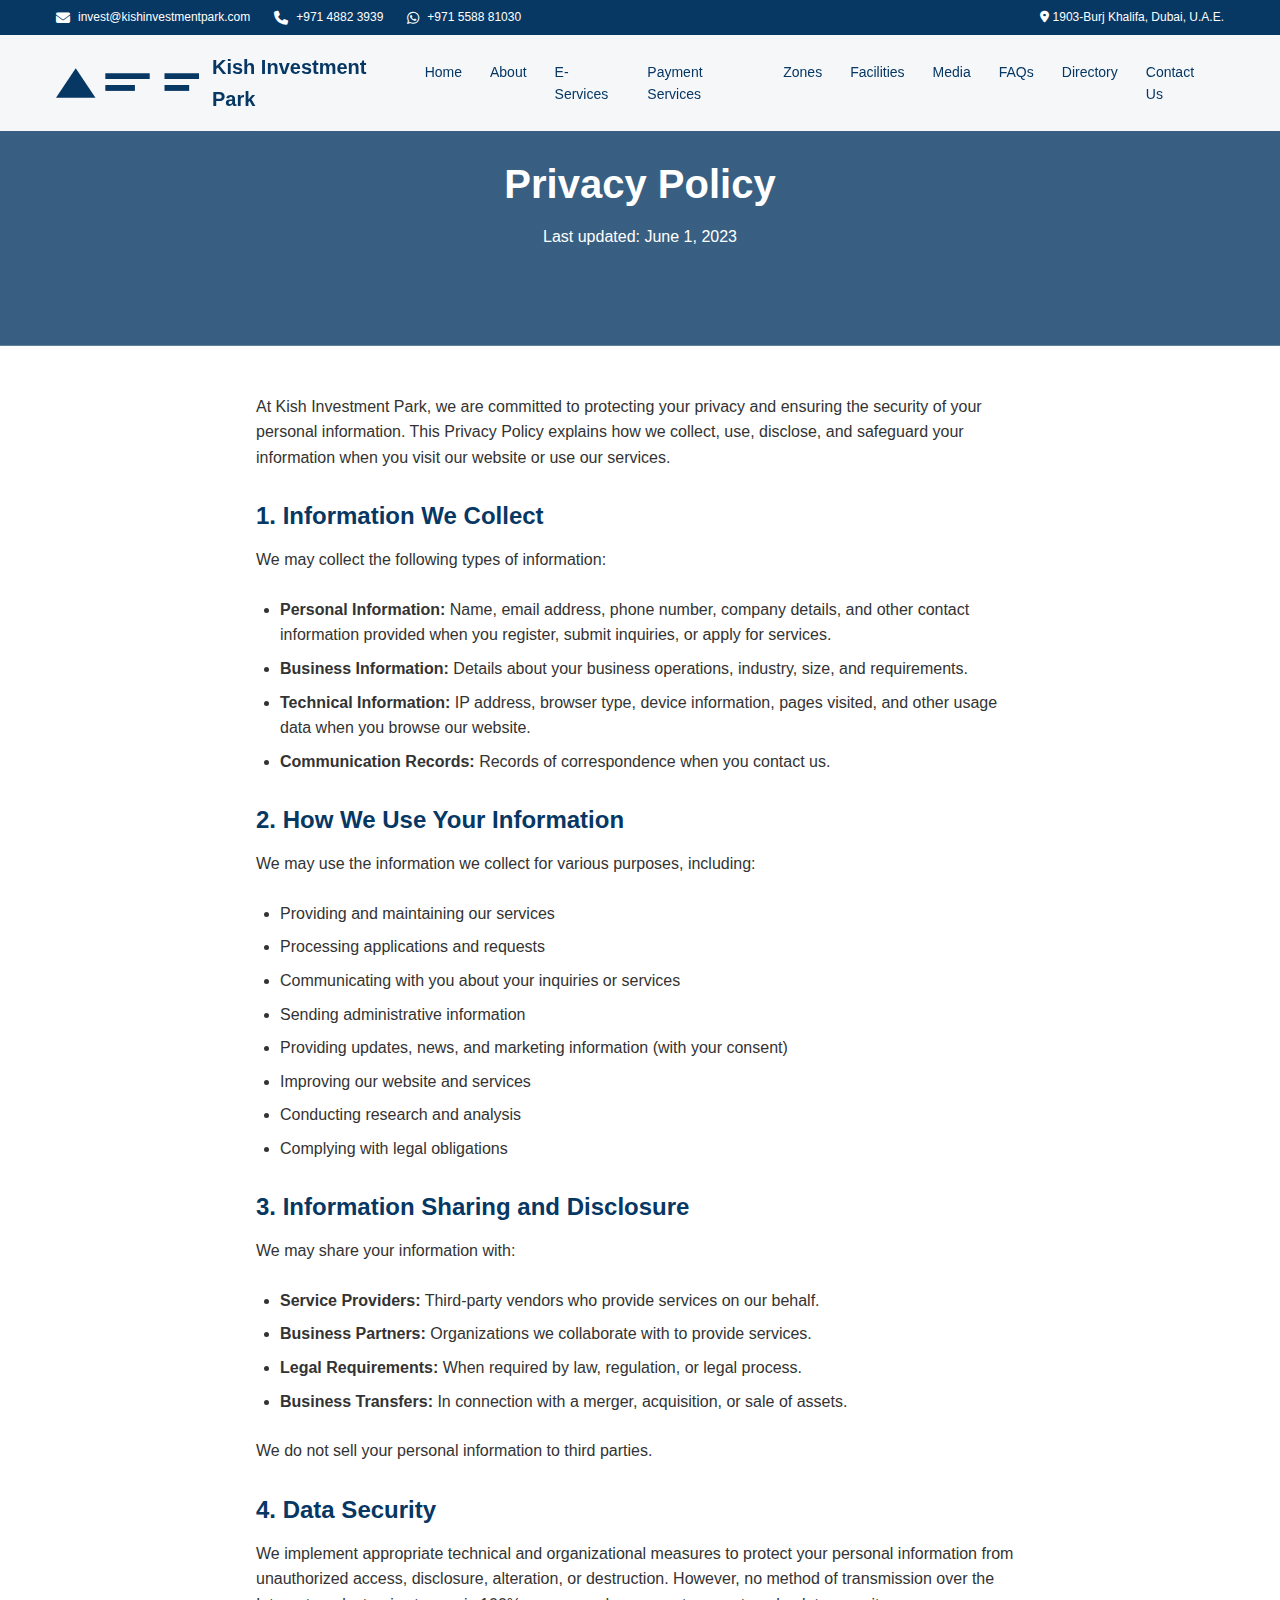
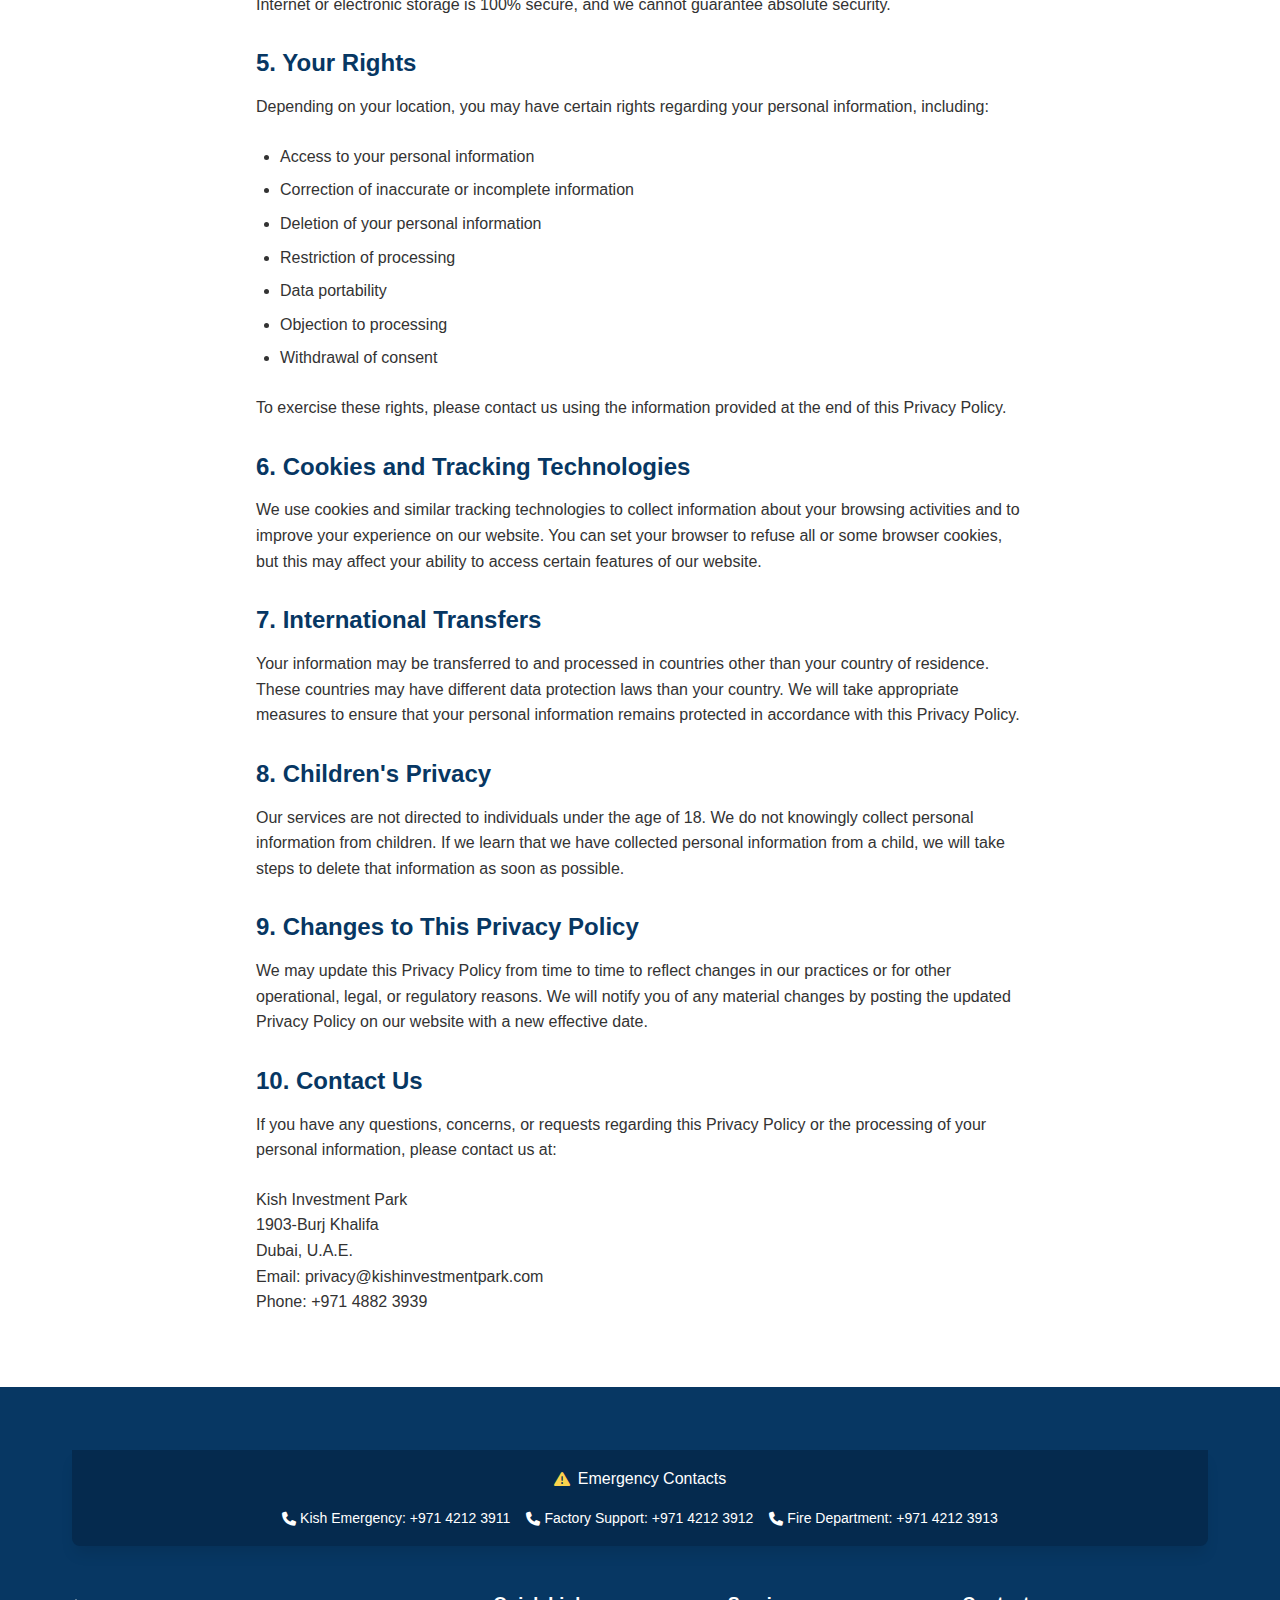
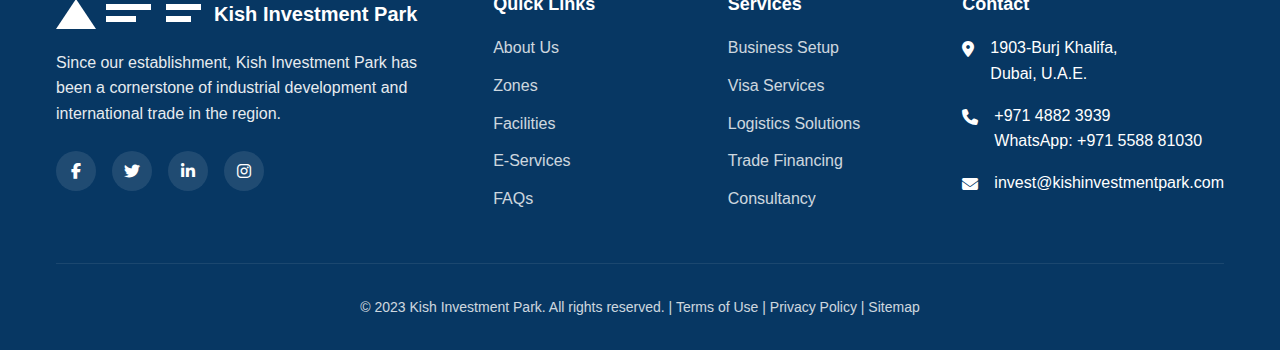
<file: privacy.html>
<!DOCTYPE html>
<html lang="en">
<head>
    <meta charset="UTF-8">
    <meta name="viewport" content="width=device-width, initial-scale=1.0">
    <title>Privacy Policy - Kish Investment Park</title>
    <link rel="stylesheet" href="https://cdnjs.cloudflare.com/ajax/libs/font-awesome/6.4.2/css/all.min.css">
    <style>
        /* Base Styles */
        :root {
            --garret-50: #f1f5f9;
            --garret-100: #e2e8f0;
            --garret-400: #64748b;
            --garret-500: #073763;
            --garret-600: #052a4e;
            --background: #ffffff;
            --foreground: #333333;
            --muted-foreground: #64748b;
        }
        
        * {
            margin: 0;
            padding: 0;
            box-sizing: border-box;
        }
        
        body {
            font-family: 'Segoe UI', Tahoma, Geneva, Verdana, sans-serif;
            line-height: 1.6;
            color: var(--foreground);
            background-color: var(--background);
        }
        
        h1, h2, h3, h4, h5, h6 {
            font-weight: 700;
            line-height: 1.2;
            margin-bottom: 1rem;
        }
        
        a {
            text-decoration: none;
            color: inherit;
        }
        
        img {
            max-width: 100%;
            height: auto;
        }
        
        .container {
            width: 100%;
            max-width: 1200px;
            margin: 0 auto;
            padding: 0 1rem;
        }
        
        .section-padding {
            padding: 5rem 0;
        }
        
        .section-title {
            font-size: 2.5rem;
            margin-bottom: 1rem;
        }
        
        .section-subtitle {
            font-size: 1.1rem;
            color: var(--muted-foreground);
            margin-bottom: 2rem;
        }
        
        /* Header Styles */
        header {
            position: fixed;
            width: 100%;
            top: 0;
            left: 0;
            z-index: 50;
            transition: all 0.3s;
        }
        
        .header-top {
            background-color: var(--garret-500);
            color: white;
            padding: 0.5rem 0;
        }
        
        .header-top-content {
            display: flex;
            justify-content: space-between;
            align-items: center;
            font-size: 0.875rem;
        }
        
        .contact-info {
            display: flex;
            gap: 1.5rem;
        }
        
        .contact-info a {
            display: flex;
            align-items: center;
            transition: color 0.3s;
        }
        
        .contact-info a:hover {
            color: var(--garret-100);
        }
        
        .contact-info i {
            margin-right: 0.5rem;
            font-size: 0.875rem;
        }
        
        nav {
            background-color: rgba(255, 255, 255, 0.95);
            backdrop-filter: blur(4px);
            padding: 1rem 0;
            transition: all 0.3s;
        }
        
        .scrolled nav {
            padding: 0.75rem 0;
            box-shadow: 0 4px 6px rgba(0, 0, 0, 0.05);
        }
        
        .nav-content {
            display: flex;
            justify-content: space-between;
            align-items: center;
        }
        
        .logo {
            display: flex;
            align-items: center;
            font-size: 1.25rem;
            font-weight: 600;
            color: var(--garret-500);
            transition: transform 0.3s;
        }
        
        .logo:hover {
            transform: scale(1.05);
        }
        
        .logo svg {
            margin-right: 0.5rem;
        }
        
        .nav-links {
            display: none;
        }
        
        .nav-links a {
            padding: 0.5rem 0.75rem;
            font-size: 0.875rem;
            font-weight: 500;
            color: var(--garret-500);
            border-radius: 0.375rem;
            transition: all 0.3s;
        }
        
        .nav-links a:hover {
            background-color: var(--garret-50);
            color: var(--garret-600);
        }
        
        .mobile-menu-btn {
            background: none;
            border: none;
            color: var(--garret-500);
            font-size: 1.5rem;
            cursor: pointer;
            padding: 0.5rem;
            border-radius: 0.375rem;
            transition: background-color 0.3s;
        }
        
        .mobile-menu-btn:hover {
            background-color: var(--garret-50);
        }
        
        .mobile-menu {
            position: fixed;
            top: 0;
            left: 0;
            right: 0;
            bottom: 0;
            background-color: white;
            z-index: 100;
            padding-top: 4rem;
            transform: translateX(100%);
            transition: transform 0.3s ease-in-out;
            overflow-y: auto;
        }
        
        .mobile-menu.open {
            transform: translateX(0);
        }
        
        .mobile-menu-close {
            position: absolute;
            top: 1rem;
            right: 1rem;
            background: none;
            border: none;
            color: var(--garret-500);
            font-size: 1.5rem;
            cursor: pointer;
            padding: 0.5rem;
            border-radius: 0.375rem;
        }
        
        .mobile-links {
            display: flex;
            flex-direction: column;
            padding: 0 1rem;
        }
        
        .mobile-links a {
            padding: 0.75rem;
            font-size: 1rem;
            font-weight: 500;
            color: var(--garret-500);
            border-radius: 0.375rem;
            transition: all 0.3s;
        }
        
        .mobile-links a:hover {
            background-color: var(--garret-50);
            color: var(--garret-600);
        }
        
        .mobile-contact {
            margin-top: 1.5rem;
            padding: 1.5rem 1rem;
            border-top: 1px solid var(--garret-100);
        }
        
        .mobile-contact a, .mobile-contact div {
            display: flex;
            align-items: center;
            margin-bottom: 0.75rem;
            color: var(--garret-500);
            font-size: 0.875rem;
        }
        
        .mobile-contact i {
            margin-right: 0.5rem;
            font-size: 1rem;
        }
        
        @media (min-width: 1024px) {
            .nav-links {
                display: flex;
                gap: 0.25rem;
            }
            
            .mobile-menu-btn {
                display: none;
            }
            
            .header-top-content {
                font-size: 0.75rem;
            }
        }
        
        /* Footer Styles */
        footer {
            background-color: var(--garret-500);
            color: white;
            padding: 4rem 0 2rem;
        }
        
        .footer-content {
            display: grid;
            grid-template-columns: 1fr;
            gap: 2rem;
        }
        
        .footer-logo {
            display: flex;
            align-items: center;
            font-size: 1.25rem;
            font-weight: 600;
            margin-bottom: 1rem;
        }
        
        .footer-logo svg {
            margin-right: 0.5rem;
            fill: white;
        }
        
        .footer-description {
            margin-bottom: 1.5rem;
            opacity: 0.9;
            max-width: 25rem;
        }
        
        .footer-social {
            display: flex;
            gap: 1rem;
            margin-bottom: 1.5rem;
        }
        
        .footer-social a {
            display: flex;
            align-items: center;
            justify-content: center;
            width: 2.5rem;
            height: 2.5rem;
            background-color: rgba(255, 255, 255, 0.1);
            border-radius: 50%;
            transition: all 0.3s;
        }
        
        .footer-social a:hover {
            background-color: rgba(255, 255, 255, 0.2);
            transform: translateY(-3px);
        }
        
        .footer-heading {
            font-size: 1.125rem;
            margin-bottom: 1.25rem;
            font-weight: 600;
        }
        
        .footer-links {
            display: flex;
            flex-direction: column;
            gap: 0.75rem;
        }
        
        .footer-links a {
            opacity: 0.8;
            transition: all 0.3s;
        }
        
        .footer-links a:hover {
            opacity: 1;
            padding-left: 0.25rem;
        }
        
        .footer-contact-item {
            display: flex;
            gap: 1rem;
            margin-bottom: 1rem;
        }
        
        .footer-contact-icon {
            font-size: 1rem;
            padding-top: 0.125rem;
        }
        
        .footer-bottom {
            margin-top: 3rem;
            padding-top: 2rem;
            border-top: 1px solid rgba(255, 255, 255, 0.1);
            text-align: center;
            font-size: 0.875rem;
            opacity: 0.8;
        }
        
        @media (min-width: 768px) {
            .footer-content {
                grid-template-columns: 2fr 1fr 1fr 1fr;
            }
        }
        
        /* Privacy page specific */
        .privacy-hero {
            background-image: linear-gradient(rgba(7, 55, 99, 0.8), rgba(7, 55, 99, 0.8)), url('https://images.unsplash.com/photo-1570215171323-4ec328f3f5fa?auto=format&fit=crop&q=80&w=1000');
            background-size: cover;
            background-position: center;
            color: white;
            padding: 10rem 0 6rem;
        }

        .privacy-hero-content {
            max-width: 800px;
            margin: 0 auto;
            text-align: center;
        }

        .privacy-content {
            max-width: 800px;
            margin: 0 auto;
            padding: 3rem 1rem;
        }

        .privacy-content h2 {
            color: var(--garret-500);
            margin-top: 2rem;
            margin-bottom: 1rem;
            font-size: 1.5rem;
        }

        .privacy-content p, .privacy-content ul {
            margin-bottom: 1.5rem;
        }

        .privacy-content ul {
            padding-left: 1.5rem;
        }

        .privacy-content li {
            margin-bottom: 0.5rem;
        }

        /* For mobile view: fix emergency contact container header size */
        @media (max-width: 768px) {
            .mobile-contact a, .mobile-contact div {
                font-size: 0.75rem;
            }
            
            .mobile-contact i {
                font-size: 0.875rem;
            }
            
            footer .emergency-contact-header {
                font-size: 0.9rem;
            }
        }
    </style>
</head>
<body id="top">
    <!-- Header -->
    <header>
        <div class="header-top">
            <div class="container">
                <div class="header-top-content">
                    <div class="contact-info">
                        <a href="mailto:invest@kishinvestmentpark.com">
                            <i class="fas fa-envelope"></i>
                            <span>invest@kishinvestmentpark.com</span>
                        </a>
                        <a href="tel:+97148823939">
                            <i class="fas fa-phone"></i>
                            <span>+971 4882 3939</span>
                        </a>
                        <a href="https://wa.me/971558881030">
                            <i class="fab fa-whatsapp"></i>
                            <span>+971 5588 81030</span>
                        </a>
                    </div>
                    <div class="location-info">
                        <div>
                            <i class="fas fa-map-marker-alt"></i>
                            <span>1903-Burj Khalifa, Dubai, U.A.E.</span>
                        </div>
                    </div>
                </div>
            </div>
        </div>
        <nav>
            <div class="container">
                <div class="nav-content">
                    <a href="index.html" class="logo">
                        <svg width="150" height="40" viewBox="0 0 150 40" fill="none" xmlns="http://www.w3.org/2000/svg">
                            <path d="M20 5L40 35H0L20 5Z" fill="#073763"/>
                            <path d="M50 10H95V16H50V10Z" fill="#073763"/>
                            <path d="M50 22H80V28H50V22Z" fill="#073763"/>
                            <path d="M110 10H145V16H110V10Z" fill="#073763"/>
                            <path d="M110 22H135V28H110V22Z" fill="#073763"/>
                        </svg>
                        <span>Kish Investment Park</span>
                    </a>
                    <div class="nav-links">
                        <a href="index.html">Home</a>
                        <a href="about.html">About</a>
                        <a href="e-services.html">E-Services</a>
                        <a href="payment-services.html">Payment Services</a>
                        <a href="zones.html">Zones</a>
                        <a href="facilities.html">Facilities</a>
                        <a href="media.html">Media</a>
                        <a href="faqs.html">FAQs</a>
                        <a href="directory.html">Directory</a>
                        <a href="contact.html">Contact Us</a>
                    </div>
                    <button class="mobile-menu-btn" aria-label="Open menu">
                        <i class="fas fa-bars"></i>
                    </button>
                </div>
            </div>
        </nav>
    </header>

    <!-- Mobile Menu -->
    <div class="mobile-menu">
        <button class="mobile-menu-close" aria-label="Close menu">
            <i class="fas fa-times"></i>
        </button>
        <div class="mobile-links">
            <a href="index.html">Home</a>
            <a href="about.html">About</a>
            <a href="e-services.html">E-Services</a>
            <a href="payment-services.html">Payment Services</a>
            <a href="zones.html">Zones</a>
            <a href="facilities.html">Facilities</a>
            <a href="media.html">Media</a>
            <a href="faqs.html">FAQs</a>
            <a href="directory.html">Directory</a>
            <a href="contact.html">Contact Us</a>
        </div>
        <div class="mobile-contact">
            <a href="mailto:invest@kishinvestmentpark.com">
                <i class="fas fa-envelope"></i>
                <span>invest@kishinvestmentpark.com</span>
            </a>
            <a href="tel:+97148823939">
                <i class="fas fa-phone"></i>
                <span>+971 4882 3939</span>
            </a>
            <a href="https://wa.me/971558881030">
                <i class="fab fa-whatsapp"></i>
                <span>+971 5588 81030</span>
            </a>
            <div>
                <i class="fas fa-map-marker-alt"></i>
                <span>1903-Burj Khalifa, Dubai, U.A.E.</span>
            </div>
        </div>
    </div>

    <!-- Hero Section -->
    <section class="privacy-hero">
        <div class="container">
            <div class="privacy-hero-content">
                <h1 class="section-title">Privacy Policy</h1>
                <p>Last updated: June 1, 2023</p>
            </div>
        </div>
    </section>

    <!-- Privacy Content -->
    <section class="privacy-content">
        <div>
            <p>At Kish Investment Park, we are committed to protecting your privacy and ensuring the security of your personal information. This Privacy Policy explains how we collect, use, disclose, and safeguard your information when you visit our website or use our services.</p>
            
            <h2>1. Information We Collect</h2>
            <p>We may collect the following types of information:</p>
            <ul>
                <li><strong>Personal Information:</strong> Name, email address, phone number, company details, and other contact information provided when you register, submit inquiries, or apply for services.</li>
                <li><strong>Business Information:</strong> Details about your business operations, industry, size, and requirements.</li>
                <li><strong>Technical Information:</strong> IP address, browser type, device information, pages visited, and other usage data when you browse our website.</li>
                <li><strong>Communication Records:</strong> Records of correspondence when you contact us.</li>
            </ul>
            
            <h2>2. How We Use Your Information</h2>
            <p>We may use the information we collect for various purposes, including:</p>
            <ul>
                <li>Providing and maintaining our services</li>
                <li>Processing applications and requests</li>
                <li>Communicating with you about your inquiries or services</li>
                <li>Sending administrative information</li>
                <li>Providing updates, news, and marketing information (with your consent)</li>
                <li>Improving our website and services</li>
                <li>Conducting research and analysis</li>
                <li>Complying with legal obligations</li>
            </ul>
            
            <h2>3. Information Sharing and Disclosure</h2>
            <p>We may share your information with:</p>
            <ul>
                <li><strong>Service Providers:</strong> Third-party vendors who provide services on our behalf.</li>
                <li><strong>Business Partners:</strong> Organizations we collaborate with to provide services.</li>
                <li><strong>Legal Requirements:</strong> When required by law, regulation, or legal process.</li>
                <li><strong>Business Transfers:</strong> In connection with a merger, acquisition, or sale of assets.</li>
            </ul>
            <p>We do not sell your personal information to third parties.</p>
            
            <h2>4. Data Security</h2>
            <p>We implement appropriate technical and organizational measures to protect your personal information from unauthorized access, disclosure, alteration, or destruction. However, no method of transmission over the Internet or electronic storage is 100% secure, and we cannot guarantee absolute security.</p>
            
            <h2>5. Your Rights</h2>
            <p>Depending on your location, you may have certain rights regarding your personal information, including:</p>
            <ul>
                <li>Access to your personal information</li>
                <li>Correction of inaccurate or incomplete information</li>
                <li>Deletion of your personal information</li>
                <li>Restriction of processing</li>
                <li>Data portability</li>
                <li>Objection to processing</li>
                <li>Withdrawal of consent</li>
            </ul>
            <p>To exercise these rights, please contact us using the information provided at the end of this Privacy Policy.</p>
            
            <h2>6. Cookies and Tracking Technologies</h2>
            <p>We use cookies and similar tracking technologies to collect information about your browsing activities and to improve your experience on our website. You can set your browser to refuse all or some browser cookies, but this may affect your ability to access certain features of our website.</p>
            
            <h2>7. International Transfers</h2>
            <p>Your information may be transferred to and processed in countries other than your country of residence. These countries may have different data protection laws than your country. We will take appropriate measures to ensure that your personal information remains protected in accordance with this Privacy Policy.</p>
            
            <h2>8. Children's Privacy</h2>
            <p>Our services are not directed to individuals under the age of 18. We do not knowingly collect personal information from children. If we learn that we have collected personal information from a child, we will take steps to delete that information as soon as possible.</p>
            
            <h2>9. Changes to This Privacy Policy</h2>
            <p>We may update this Privacy Policy from time to time to reflect changes in our practices or for other operational, legal, or regulatory reasons. We will notify you of any material changes by posting the updated Privacy Policy on our website with a new effective date.</p>
            
            <h2>10. Contact Us</h2>
            <p>If you have any questions, concerns, or requests regarding this Privacy Policy or the processing of your personal information, please contact us at:</p>
            <p>
                Kish Investment Park<br>
                1903-Burj Khalifa<br>
                Dubai, U.A.E.<br>
                Email: privacy@kishinvestmentpark.com<br>
                Phone: +971 4882 3939
            </p>
        </div>
    </section>

    <!-- Footer -->
    <footer>
        <div class="container">
            <!-- Emergency contact banner -->
            <div class="px-4 py-4 bg-garret-600 rounded-b-lg mx-4 -mt-1 mb-12 shadow-lg" style="background-color: var(--garret-600); border-radius: 0 0 0.5rem 0.5rem; margin: -1px 1rem 3rem; padding: 1rem; box-shadow: 0 10px 15px -3px rgba(0,0,0,0.1);">
                <div style="display: flex; flex-direction: column; align-items: center; justify-content: space-between;">
                    <div style="display: flex; align-items: center; margin-bottom: 1rem;">
                        <i class="fas fa-exclamation-triangle" style="color: #fcd34d; margin-right: 0.5rem;"></i>
                        <span class="emergency-contact-header" style="font-weight: 500;">Emergency Contacts</span>
                    </div>
                    <div style="display: flex; flex-wrap: wrap; gap: 1rem; font-size: 0.875rem;">
                        <a href="tel:+97142123911" style="display: flex; align-items: center; transition: color 0.3s;">
                            <i class="fas fa-phone" style="margin-right: 0.25rem;"></i>
                            <span>Kish Emergency: +971 4212 3911</span>
                        </a>
                        <a href="tel:+97142123912" style="display: flex; align-items: center; transition: color 0.3s;">
                            <i class="fas fa-phone" style="margin-right: 0.25rem;"></i>
                            <span>Factory Support: +971 4212 3912</span>
                        </a>
                        <a href="tel:+97142123913" style="display: flex; align-items: center; transition: color 0.3s;">
                            <i class="fas fa-phone" style="margin-right: 0.25rem;"></i>
                            <span>Fire Department: +971 4212 3913</span>
                        </a>
                    </div>
                </div>
            </div>
            
            <div class="footer-content">
                <div>
                    <div class="footer-logo">
                        <svg width="150" height="40" viewBox="0 0 150 40" fill="none" xmlns="http://www.w3.org/2000/svg">
                            <path d="M20 5L40 35H0L20 5Z" fill="white"/>
                            <path d="M50 10H95V16H50V10Z" fill="white"/>
                            <path d="M50 22H80V28H50V22Z" fill="white"/>
                            <path d="M110 10H145V16H110V10Z" fill="white"/>
                            <path d="M110 22H135V28H110V22Z" fill="white"/>
                        </svg>
                        <span>Kish Investment Park</span>
                    </div>
                    <p class="footer-description">
                        Since our establishment, Kish Investment Park has been a cornerstone of industrial development and international trade in the region.
                    </p>
                    <div class="footer-social">
                        <a href="#" aria-label="Facebook"><i class="fab fa-facebook-f"></i></a>
                        <a href="#" aria-label="Twitter"><i class="fab fa-twitter"></i></a>
                        <a href="#" aria-label="LinkedIn"><i class="fab fa-linkedin-in"></i></a>
                        <a href="#" aria-label="Instagram"><i class="fab fa-instagram"></i></a>
                    </div>
                </div>

                <div>
                    <h3 class="footer-heading">Quick Links</h3>
                    <div class="footer-links">
                        <a href="about.html">About Us</a>
                        <a href="zones.html">Zones</a>
                        <a href="facilities.html">Facilities</a>
                        <a href="e-services.html">E-Services</a>
                        <a href="faqs.html">FAQs</a>
                    </div>
                </div>

                <div>
                    <h3 class="footer-heading">Services</h3>
                    <div class="footer-links">
                        <a href="#">Business Setup</a>
                        <a href="#">Visa Services</a>
                        <a href="#">Logistics Solutions</a>
                        <a href="#">Trade Financing</a>
                        <a href="#">Consultancy</a>
                    </div>
                </div>

                <div>
                    <h3 class="footer-heading">Contact</h3>
                    <div class="footer-contact-item">
                        <div class="footer-contact-icon">
                            <i class="fas fa-map-marker-alt"></i>
                        </div>
                        <div>
                            1903-Burj Khalifa,<br>
                            Dubai, U.A.E.
                        </div>
                    </div>
                    <div class="footer-contact-item">
                        <div class="footer-contact-icon">
                            <i class="fas fa-phone"></i>
                        </div>
                        <div>
                            <a href="tel:+97148823939">+971 4882 3939</a><br>
                            <a href="https://wa.me/971558881030">WhatsApp: +971 5588 81030</a>
                        </div>
                    </div>
                    <div class="footer-contact-item">
                        <div class="footer-contact-icon">
                            <i class="fas fa-envelope"></i>
                        </div>
                        <div>
                            <a href="mailto:invest@kishinvestmentpark.com">invest@kishinvestmentpark.com</a>
                        </div>
                    </div>
                </div>
            </div>

            <div class="footer-bottom">
                <p>&copy; 2023 Kish Investment Park. All rights reserved. | <a href="terms.html">Terms of Use</a> | <a href="privacy.html">Privacy Policy</a> | <a href="sitemap.html">Sitemap</a></p>
            </div>
        </div>
    </footer>

    <!-- Back to Top Button -->
    <a href="#top" class="back-to-top" style="position: fixed; bottom: 1.5rem; right: 1.5rem; padding: 0.75rem; background-color: var(--garret-500); color: white; border-radius: 9999px; box-shadow: 0 4px 6px rgba(0,0,0,0.1); display: none; align-items: center; justify-content: center; transition: background-color 0.3s;">
        <i class="fas fa-arrow-up"></i>
    </a>

    <script>
        // Handle Mobile Menu
        const mobileMenuBtn = document.querySelector('.mobile-menu-btn');
        const mobileMenuCloseBtn = document.querySelector('.mobile-menu-close');
        const mobileMenu = document.querySelector('.mobile-menu');

        mobileMenuBtn.addEventListener('click', () => {
            mobileMenu.classList.add('open');
            document.body.style.overflow = 'hidden';
        });

        mobileMenuCloseBtn.addEventListener('click', () => {
            mobileMenu.classList.remove('open');
            document.body.style.overflow = '';
        });

        // Handle header scroll effect
        const header = document.querySelector('header');
        window.addEventListener('scroll', () => {
            if (window.scrollY > 50) {
                header.classList.add('scrolled');
            } else {
                header.classList.remove('scrolled');
            }
        });
        
        // Back to top button
        const backToTopButton = document.querySelector('.back-to-top');
        
        window.addEventListener('scroll', () => {
            if (window.scrollY > 300) {
                backToTopButton.style.display = 'flex';
            } else {
                backToTopButton.style.display = 'none';
            }
        });
    </script>
</body>
</html>
</file>
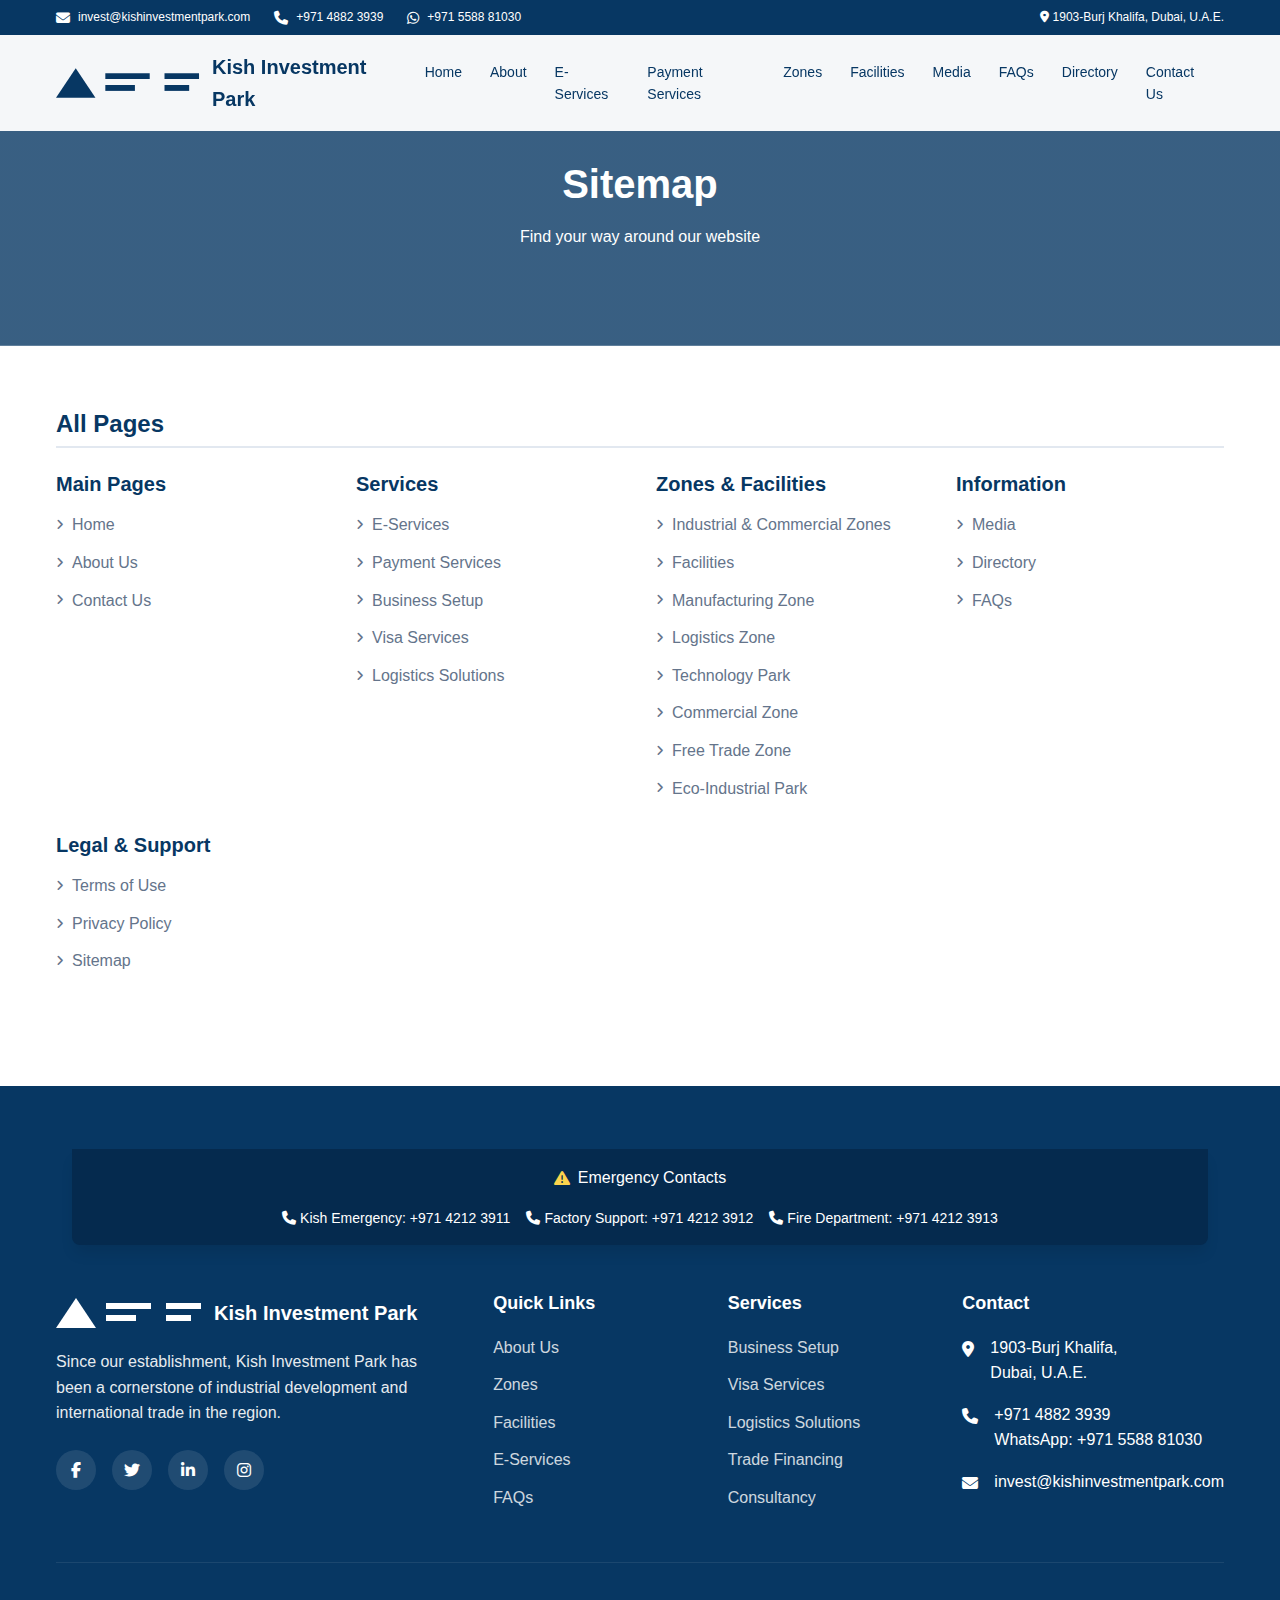
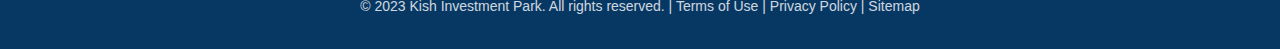
<file: sitemap.html>
<!DOCTYPE html>
<html lang="en">
<head>
    <meta charset="UTF-8">
    <meta name="viewport" content="width=device-width, initial-scale=1.0">
    <title>Sitemap - Kish Investment Park</title>
    <link rel="stylesheet" href="https://cdnjs.cloudflare.com/ajax/libs/font-awesome/6.4.2/css/all.min.css">
    <style>
        /* Base Styles */
        :root {
            --garret-50: #f1f5f9;
            --garret-100: #e2e8f0;
            --garret-400: #64748b;
            --garret-500: #073763;
            --garret-600: #052a4e;
            --background: #ffffff;
            --foreground: #333333;
            --muted-foreground: #64748b;
        }
        
        * {
            margin: 0;
            padding: 0;
            box-sizing: border-box;
        }
        
        body {
            font-family: 'Segoe UI', Tahoma, Geneva, Verdana, sans-serif;
            line-height: 1.6;
            color: var(--foreground);
            background-color: var(--background);
        }
        
        h1, h2, h3, h4, h5, h6 {
            font-weight: 700;
            line-height: 1.2;
            margin-bottom: 1rem;
        }
        
        a {
            text-decoration: none;
            color: inherit;
        }
        
        img {
            max-width: 100%;
            height: auto;
        }
        
        .container {
            width: 100%;
            max-width: 1200px;
            margin: 0 auto;
            padding: 0 1rem;
        }
        
        .section-padding {
            padding: 5rem 0;
        }
        
        .section-title {
            font-size: 2.5rem;
            margin-bottom: 1rem;
        }
        
        .section-subtitle {
            font-size: 1.1rem;
            color: var(--muted-foreground);
            margin-bottom: 2rem;
        }
        
        /* Header Styles */
        header {
            position: fixed;
            width: 100%;
            top: 0;
            left: 0;
            z-index: 50;
            transition: all 0.3s;
        }
        
        .header-top {
            background-color: var(--garret-500);
            color: white;
            padding: 0.5rem 0;
        }
        
        .header-top-content {
            display: flex;
            justify-content: space-between;
            align-items: center;
            font-size: 0.875rem;
        }
        
        .contact-info {
            display: flex;
            gap: 1.5rem;
        }
        
        .contact-info a {
            display: flex;
            align-items: center;
            transition: color 0.3s;
        }
        
        .contact-info a:hover {
            color: var(--garret-100);
        }
        
        .contact-info i {
            margin-right: 0.5rem;
            font-size: 0.875rem;
        }
        
        nav {
            background-color: rgba(255, 255, 255, 0.95);
            backdrop-filter: blur(4px);
            padding: 1rem 0;
            transition: all 0.3s;
        }
        
        .scrolled nav {
            padding: 0.75rem 0;
            box-shadow: 0 4px 6px rgba(0, 0, 0, 0.05);
        }
        
        .nav-content {
            display: flex;
            justify-content: space-between;
            align-items: center;
        }
        
        .logo {
            display: flex;
            align-items: center;
            font-size: 1.25rem;
            font-weight: 600;
            color: var(--garret-500);
            transition: transform 0.3s;
        }
        
        .logo:hover {
            transform: scale(1.05);
        }
        
        .logo svg {
            margin-right: 0.5rem;
        }
        
        .nav-links {
            display: none;
        }
        
        .nav-links a {
            padding: 0.5rem 0.75rem;
            font-size: 0.875rem;
            font-weight: 500;
            color: var(--garret-500);
            border-radius: 0.375rem;
            transition: all 0.3s;
        }
        
        .nav-links a:hover {
            background-color: var(--garret-50);
            color: var(--garret-600);
        }
        
        .mobile-menu-btn {
            background: none;
            border: none;
            color: var(--garret-500);
            font-size: 1.5rem;
            cursor: pointer;
            padding: 0.5rem;
            border-radius: 0.375rem;
            transition: background-color 0.3s;
        }
        
        .mobile-menu-btn:hover {
            background-color: var(--garret-50);
        }
        
        .mobile-menu {
            position: fixed;
            top: 0;
            left: 0;
            right: 0;
            bottom: 0;
            background-color: white;
            z-index: 100;
            padding-top: 4rem;
            transform: translateX(100%);
            transition: transform 0.3s ease-in-out;
            overflow-y: auto;
        }
        
        .mobile-menu.open {
            transform: translateX(0);
        }
        
        .mobile-menu-close {
            position: absolute;
            top: 1rem;
            right: 1rem;
            background: none;
            border: none;
            color: var(--garret-500);
            font-size: 1.5rem;
            cursor: pointer;
            padding: 0.5rem;
            border-radius: 0.375rem;
        }
        
        .mobile-links {
            display: flex;
            flex-direction: column;
            padding: 0 1rem;
        }
        
        .mobile-links a {
            padding: 0.75rem;
            font-size: 1rem;
            font-weight: 500;
            color: var(--garret-500);
            border-radius: 0.375rem;
            transition: all 0.3s;
        }
        
        .mobile-links a:hover {
            background-color: var(--garret-50);
            color: var(--garret-600);
        }
        
        .mobile-contact {
            margin-top: 1.5rem;
            padding: 1.5rem 1rem;
            border-top: 1px solid var(--garret-100);
        }
        
        .mobile-contact a, .mobile-contact div {
            display: flex;
            align-items: center;
            margin-bottom: 0.75rem;
            color: var(--garret-500);
            font-size: 0.875rem;
        }
        
        .mobile-contact i {
            margin-right: 0.5rem;
            font-size: 1rem;
        }
        
        @media (min-width: 1024px) {
            .nav-links {
                display: flex;
                gap: 0.25rem;
            }
            
            .mobile-menu-btn {
                display: none;
            }
            
            .header-top-content {
                font-size: 0.75rem;
            }
        }
        
        /* Footer Styles */
        footer {
            background-color: var(--garret-500);
            color: white;
            padding: 4rem 0 2rem;
        }
        
        .footer-content {
            display: grid;
            grid-template-columns: 1fr;
            gap: 2rem;
        }
        
        .footer-logo {
            display: flex;
            align-items: center;
            font-size: 1.25rem;
            font-weight: 600;
            margin-bottom: 1rem;
        }
        
        .footer-logo svg {
            margin-right: 0.5rem;
            fill: white;
        }
        
        .footer-description {
            margin-bottom: 1.5rem;
            opacity: 0.9;
            max-width: 25rem;
        }
        
        .footer-social {
            display: flex;
            gap: 1rem;
            margin-bottom: 1.5rem;
        }
        
        .footer-social a {
            display: flex;
            align-items: center;
            justify-content: center;
            width: 2.5rem;
            height: 2.5rem;
            background-color: rgba(255, 255, 255, 0.1);
            border-radius: 50%;
            transition: all 0.3s;
        }
        
        .footer-social a:hover {
            background-color: rgba(255, 255, 255, 0.2);
            transform: translateY(-3px);
        }
        
        .footer-heading {
            font-size: 1.125rem;
            margin-bottom: 1.25rem;
            font-weight: 600;
        }
        
        .footer-links {
            display: flex;
            flex-direction: column;
            gap: 0.75rem;
        }
        
        .footer-links a {
            opacity: 0.8;
            transition: all 0.3s;
        }
        
        .footer-links a:hover {
            opacity: 1;
            padding-left: 0.25rem;
        }
        
        .footer-contact-item {
            display: flex;
            gap: 1rem;
            margin-bottom: 1rem;
        }
        
        .footer-contact-icon {
            font-size: 1rem;
            padding-top: 0.125rem;
        }
        
        .footer-bottom {
            margin-top: 3rem;
            padding-top: 2rem;
            border-top: 1px solid rgba(255, 255, 255, 0.1);
            text-align: center;
            font-size: 0.875rem;
            opacity: 0.8;
        }
        
        @media (min-width: 768px) {
            .footer-content {
                grid-template-columns: 2fr 1fr 1fr 1fr;
            }
        }
        
        /* Sitemap Specific Styles */
        .sitemap-hero {
            background-image: linear-gradient(rgba(7, 55, 99, 0.8), rgba(7, 55, 99, 0.8)), url('https://images.unsplash.com/photo-1519074002996-a69e7ac46a42?auto=format&fit=crop&q=80&w=1000');
            background-size: cover;
            background-position: center;
            color: white;
            padding: 10rem 0 6rem;
        }

        .sitemap-hero-content {
            max-width: 800px;
            margin: 0 auto;
            text-align: center;
        }

        .sitemap-content {
            padding: 4rem 1rem;
        }

        .sitemap-section {
            margin-bottom: 3rem;
        }

        .sitemap-section h2 {
            color: var(--garret-500);
            font-size: 1.5rem;
            margin-bottom: 1.5rem;
            padding-bottom: 0.5rem;
            border-bottom: 2px solid var(--garret-100);
        }

        .sitemap-grid {
            display: grid;
            grid-template-columns: repeat(auto-fill, minmax(250px, 1fr));
            gap: 2rem;
        }

        .sitemap-category h3 {
            color: var(--garret-500);
            margin-bottom: 1rem;
            font-size: 1.25rem;
        }

        .sitemap-links {
            display: flex;
            flex-direction: column;
            gap: 0.75rem;
        }

        .sitemap-links a {
            display: flex;
            align-items: center;
            color: var(--garret-400);
            transition: all 0.3s;
        }

        .sitemap-links a:hover {
            color: var(--garret-600);
            padding-left: 0.5rem;
        }

        .sitemap-links a i {
            margin-right: 0.5rem;
            font-size: 0.75rem;
        }

        /* For mobile view: fix emergency contact container header size */
        @media (max-width: 768px) {
            .mobile-contact a, .mobile-contact div {
                font-size: 0.75rem;
            }
            
            .mobile-contact i {
                font-size: 0.875rem;
            }
            
            footer .emergency-contact-header {
                font-size: 0.9rem;
            }
        }
    </style>
</head>
<body id="top">
    <!-- Header -->
    <header>
        <div class="header-top">
            <div class="container">
                <div class="header-top-content">
                    <div class="contact-info">
                        <a href="mailto:invest@kishinvestmentpark.com">
                            <i class="fas fa-envelope"></i>
                            <span>invest@kishinvestmentpark.com</span>
                        </a>
                        <a href="tel:+97148823939">
                            <i class="fas fa-phone"></i>
                            <span>+971 4882 3939</span>
                        </a>
                        <a href="https://wa.me/971558881030">
                            <i class="fab fa-whatsapp"></i>
                            <span>+971 5588 81030</span>
                        </a>
                    </div>
                    <div class="location-info">
                        <div>
                            <i class="fas fa-map-marker-alt"></i>
                            <span>1903-Burj Khalifa, Dubai, U.A.E.</span>
                        </div>
                    </div>
                </div>
            </div>
        </div>
        <nav>
            <div class="container">
                <div class="nav-content">
                    <a href="index.html" class="logo">
                        <svg width="150" height="40" viewBox="0 0 150 40" fill="none" xmlns="http://www.w3.org/2000/svg">
                            <path d="M20 5L40 35H0L20 5Z" fill="#073763"/>
                            <path d="M50 10H95V16H50V10Z" fill="#073763"/>
                            <path d="M50 22H80V28H50V22Z" fill="#073763"/>
                            <path d="M110 10H145V16H110V10Z" fill="#073763"/>
                            <path d="M110 22H135V28H110V22Z" fill="#073763"/>
                        </svg>
                        <span>Kish Investment Park</span>
                    </a>
                    <div class="nav-links">
                        <a href="index.html">Home</a>
                        <a href="about.html">About</a>
                        <a href="e-services.html">E-Services</a>
                        <a href="payment-services.html">Payment Services</a>
                        <a href="zones.html">Zones</a>
                        <a href="facilities.html">Facilities</a>
                        <a href="media.html">Media</a>
                        <a href="faqs.html">FAQs</a>
                        <a href="directory.html">Directory</a>
                        <a href="contact.html">Contact Us</a>
                    </div>
                    <button class="mobile-menu-btn" aria-label="Open menu">
                        <i class="fas fa-bars"></i>
                    </button>
                </div>
            </div>
        </nav>
    </header>

    <!-- Mobile Menu -->
    <div class="mobile-menu">
        <button class="mobile-menu-close" aria-label="Close menu">
            <i class="fas fa-times"></i>
        </button>
        <div class="mobile-links">
            <a href="index.html">Home</a>
            <a href="about.html">About</a>
            <a href="e-services.html">E-Services</a>
            <a href="payment-services.html">Payment Services</a>
            <a href="zones.html">Zones</a>
            <a href="facilities.html">Facilities</a>
            <a href="media.html">Media</a>
            <a href="faqs.html">FAQs</a>
            <a href="directory.html">Directory</a>
            <a href="contact.html">Contact Us</a>
        </div>
        <div class="mobile-contact">
            <a href="mailto:invest@kishinvestmentpark.com">
                <i class="fas fa-envelope"></i>
                <span>invest@kishinvestmentpark.com</span>
            </a>
            <a href="tel:+97148823939">
                <i class="fas fa-phone"></i>
                <span>+971 4882 3939</span>
            </a>
            <a href="https://wa.me/971558881030">
                <i class="fab fa-whatsapp"></i>
                <span>+971 5588 81030</span>
            </a>
            <div>
                <i class="fas fa-map-marker-alt"></i>
                <span>1903-Burj Khalifa, Dubai, U.A.E.</span>
            </div>
        </div>
    </div>

    <!-- Hero Section -->
    <section class="sitemap-hero">
        <div class="container">
            <div class="sitemap-hero-content">
                <h1 class="section-title">Sitemap</h1>
                <p>Find your way around our website</p>
            </div>
        </div>
    </section>

    <!-- Sitemap Content -->
    <section class="sitemap-content">
        <div class="container">
            <div class="sitemap-section">
                <h2>All Pages</h2>
                <div class="sitemap-grid">
                    <div class="sitemap-category">
                        <h3>Main Pages</h3>
                        <div class="sitemap-links">
                            <a href="index.html"><i class="fas fa-angle-right"></i> Home</a>
                            <a href="about.html"><i class="fas fa-angle-right"></i> About Us</a>
                            <a href="contact.html"><i class="fas fa-angle-right"></i> Contact Us</a>
                        </div>
                    </div>
                    
                    <div class="sitemap-category">
                        <h3>Services</h3>
                        <div class="sitemap-links">
                            <a href="e-services.html"><i class="fas fa-angle-right"></i> E-Services</a>
                            <a href="payment-services.html"><i class="fas fa-angle-right"></i> Payment Services</a>
                            <a href="#"><i class="fas fa-angle-right"></i> Business Setup</a>
                            <a href="#"><i class="fas fa-angle-right"></i> Visa Services</a>
                            <a href="#"><i class="fas fa-angle-right"></i> Logistics Solutions</a>
                        </div>
                    </div>
                    
                    <div class="sitemap-category">
                        <h3>Zones & Facilities</h3>
                        <div class="sitemap-links">
                            <a href="zones.html"><i class="fas fa-angle-right"></i> Industrial & Commercial Zones</a>
                            <a href="facilities.html"><i class="fas fa-angle-right"></i> Facilities</a>
                            <a href="#"><i class="fas fa-angle-right"></i> Manufacturing Zone</a>
                            <a href="#"><i class="fas fa-angle-right"></i> Logistics Zone</a>
                            <a href="#"><i class="fas fa-angle-right"></i> Technology Park</a>
                            <a href="#"><i class="fas fa-angle-right"></i> Commercial Zone</a>
                            <a href="#"><i class="fas fa-angle-right"></i> Free Trade Zone</a>
                            <a href="#"><i class="fas fa-angle-right"></i> Eco-Industrial Park</a>
                        </div>
                    </div>
                    
                    <div class="sitemap-category">
                        <h3>Information</h3>
                        <div class="sitemap-links">
                            <a href="media.html"><i class="fas fa-angle-right"></i> Media</a>
                            <a href="directory.html"><i class="fas fa-angle-right"></i> Directory</a>
                            <a href="faqs.html"><i class="fas fa-angle-right"></i> FAQs</a>
                        </div>
                    </div>
                    
                    <div class="sitemap-category">
                        <h3>Legal & Support</h3>
                        <div class="sitemap-links">
                            <a href="terms.html"><i class="fas fa-angle-right"></i> Terms of Use</a>
                            <a href="privacy.html"><i class="fas fa-angle-right"></i> Privacy Policy</a>
                            <a href="sitemap.html"><i class="fas fa-angle-right"></i> Sitemap</a>
                        </div>
                    </div>
                </div>
            </div>
        </div>
    </section>

    <!-- Footer -->
    <footer>
        <div class="container">
            <!-- Emergency contact banner -->
            <div class="px-4 py-4 bg-garret-600 rounded-b-lg mx-4 -mt-1 mb-12 shadow-lg" style="background-color: var(--garret-600); border-radius: 0 0 0.5rem 0.5rem; margin: -1px 1rem 3rem; padding: 1rem; box-shadow: 0 10px 15px -3px rgba(0,0,0,0.1);">
                <div style="display: flex; flex-direction: column; align-items: center; justify-content: space-between;">
                    <div style="display: flex; align-items: center; margin-bottom: 1rem;">
                        <i class="fas fa-exclamation-triangle" style="color: #fcd34d; margin-right: 0.5rem;"></i>
                        <span class="emergency-contact-header" style="font-weight: 500;">Emergency Contacts</span>
                    </div>
                    <div style="display: flex; flex-wrap: wrap; gap: 1rem; font-size: 0.875rem;">
                        <a href="tel:+97142123911" style="display: flex; align-items: center; transition: color 0.3s;">
                            <i class="fas fa-phone" style="margin-right: 0.25rem;"></i>
                            <span>Kish Emergency: +971 4212 3911</span>
                        </a>
                        <a href="tel:+97142123912" style="display: flex; align-items: center; transition: color 0.3s;">
                            <i class="fas fa-phone" style="margin-right: 0.25rem;"></i>
                            <span>Factory Support: +971 4212 3912</span>
                        </a>
                        <a href="tel:+97142123913" style="display: flex; align-items: center; transition: color 0.3s;">
                            <i class="fas fa-phone" style="margin-right: 0.25rem;"></i>
                            <span>Fire Department: +971 4212 3913</span>
                        </a>
                    </div>
                </div>
            </div>
            
            <div class="footer-content">
                <div>
                    <div class="footer-logo">
                        <svg width="150" height="40" viewBox="0 0 150 40" fill="none" xmlns="http://www.w3.org/2000/svg">
                            <path d="M20 5L40 35H0L20 5Z" fill="white"/>
                            <path d="M50 10H95V16H50V10Z" fill="white"/>
                            <path d="M50 22H80V28H50V22Z" fill="white"/>
                            <path d="M110 10H145V16H110V10Z" fill="white"/>
                            <path d="M110 22H135V28H110V22Z" fill="white"/>
                        </svg>
                        <span>Kish Investment Park</span>
                    </div>
                    <p class="footer-description">
                        Since our establishment, Kish Investment Park has been a cornerstone of industrial development and international trade in the region.
                    </p>
                    <div class="footer-social">
                        <a href="#" aria-label="Facebook"><i class="fab fa-facebook-f"></i></a>
                        <a href="#" aria-label="Twitter"><i class="fab fa-twitter"></i></a>
                        <a href="#" aria-label="LinkedIn"><i class="fab fa-linkedin-in"></i></a>
                        <a href="#" aria-label="Instagram"><i class="fab fa-instagram"></i></a>
                    </div>
                </div>

                <div>
                    <h3 class="footer-heading">Quick Links</h3>
                    <div class="footer-links">
                        <a href="about.html">About Us</a>
                        <a href="zones.html">Zones</a>
                        <a href="facilities.html">Facilities</a>
                        <a href="e-services.html">E-Services</a>
                        <a href="faqs.html">FAQs</a>
                    </div>
                </div>

                <div>
                    <h3 class="footer-heading">Services</h3>
                    <div class="footer-links">
                        <a href="#">Business Setup</a>
                        <a href="#">Visa Services</a>
                        <a href="#">Logistics Solutions</a>
                        <a href="#">Trade Financing</a>
                        <a href="#">Consultancy</a>
                    </div>
                </div>

                <div>
                    <h3 class="footer-heading">Contact</h3>
                    <div class="footer-contact-item">
                        <div class="footer-contact-icon">
                            <i class="fas fa-map-marker-alt"></i>
                        </div>
                        <div>
                            1903-Burj Khalifa,<br>
                            Dubai, U.A.E.
                        </div>
                    </div>
                    <div class="footer-contact-item">
                        <div class="footer-contact-icon">
                            <i class="fas fa-phone"></i>
                        </div>
                        <div>
                            <a href="tel:+97148823939">+971 4882 3939</a><br>
                            <a href="https://wa.me/971558881030">WhatsApp: +971 5588 81030</a>
                        </div>
                    </div>
                    <div class="footer-contact-item">
                        <div class="footer-contact-icon">
                            <i class="fas fa-envelope"></i>
                        </div>
                        <div>
                            <a href="mailto:invest@kishinvestmentpark.com">invest@kishinvestmentpark.com</a>
                        </div>
                    </div>
                </div>
            </div>

            <div class="footer-bottom">
                <p>&copy; 2023 Kish Investment Park. All rights reserved. | <a href="terms.html">Terms of Use</a> | <a href="privacy.html">Privacy Policy</a> | <a href="sitemap.html">Sitemap</a></p>
            </div>
        </div>
    </footer>

    <!-- Back to Top Button -->
    <a href="#top" class="back-to-top" style="position: fixed; bottom: 1.5rem; right: 1.5rem; padding: 0.75rem; background-color: var(--garret-500); color: white; border-radius: 9999px; box-shadow: 0 4px 6px rgba(0,0,0,0.1); display: none; align-items: center; justify-content: center; transition: background-color 0.3s;">
        <i class="fas fa-arrow-up"></i>
    </a>

    <script>
        // Handle Mobile Menu
        const mobileMenuBtn = document.querySelector('.mobile-menu-btn');
        const mobileMenuCloseBtn = document.querySelector('.mobile-menu-close');
        const mobileMenu = document.querySelector('.mobile-menu');

        mobileMenuBtn.addEventListener('click', () => {
            mobileMenu.classList.add('open');
            document.body.style.overflow = 'hidden';
        });

        mobileMenuCloseBtn.addEventListener('click', () => {
            mobileMenu.classList.remove('open');
            document.body.style.overflow = '';
        });

        // Handle header scroll effect
        const header = document.querySelector('header');
        window.addEventListener('scroll', () => {
            if (window.scrollY > 50) {
                header.classList.add('scrolled');
            } else {
                header.classList.remove('scrolled');
            }
        });
        
        // Back to top button
        const backToTopButton = document.querySelector('.back-to-top');
        
        window.addEventListener('scroll', () => {
            if (window.scrollY > 300) {
                backToTopButton.style.display = 'flex';
            } else {
                backToTopButton.style.display = 'none';
            }
        });
    </script>
</body>
</html>
</file>
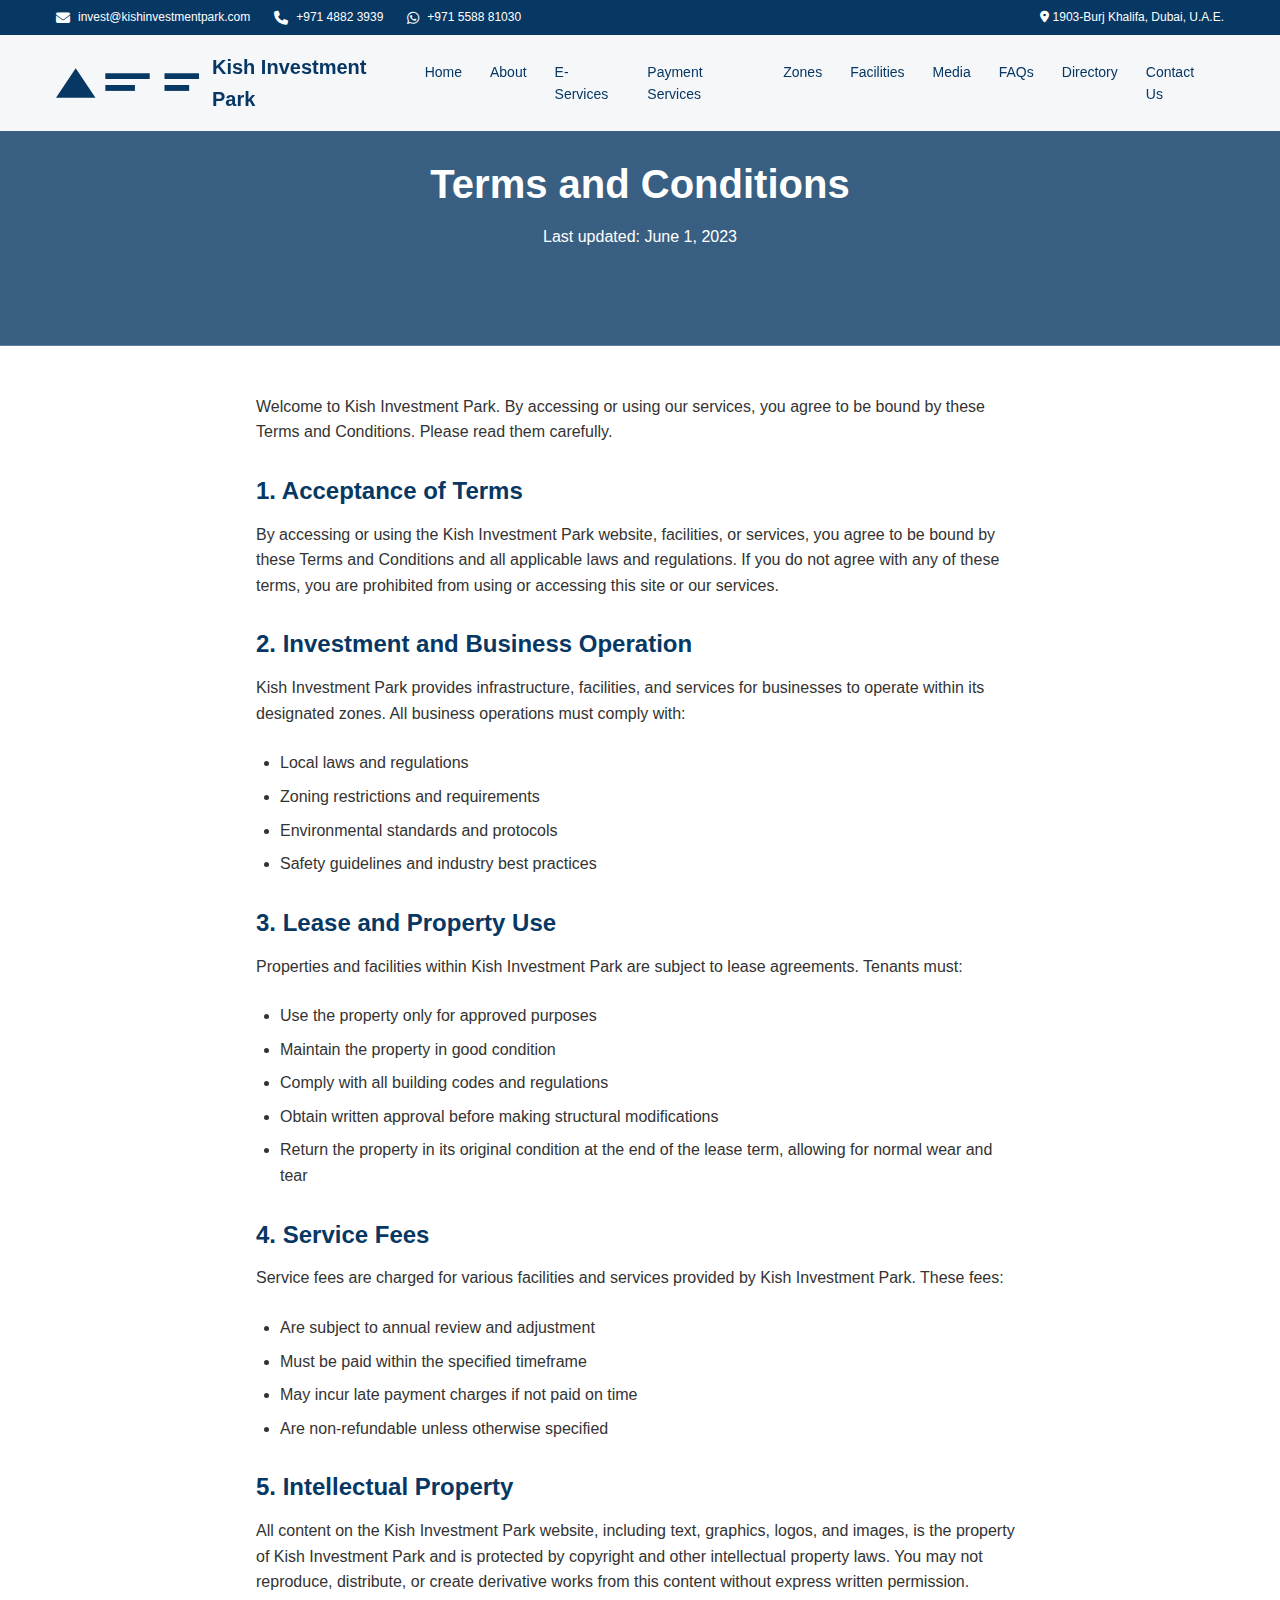
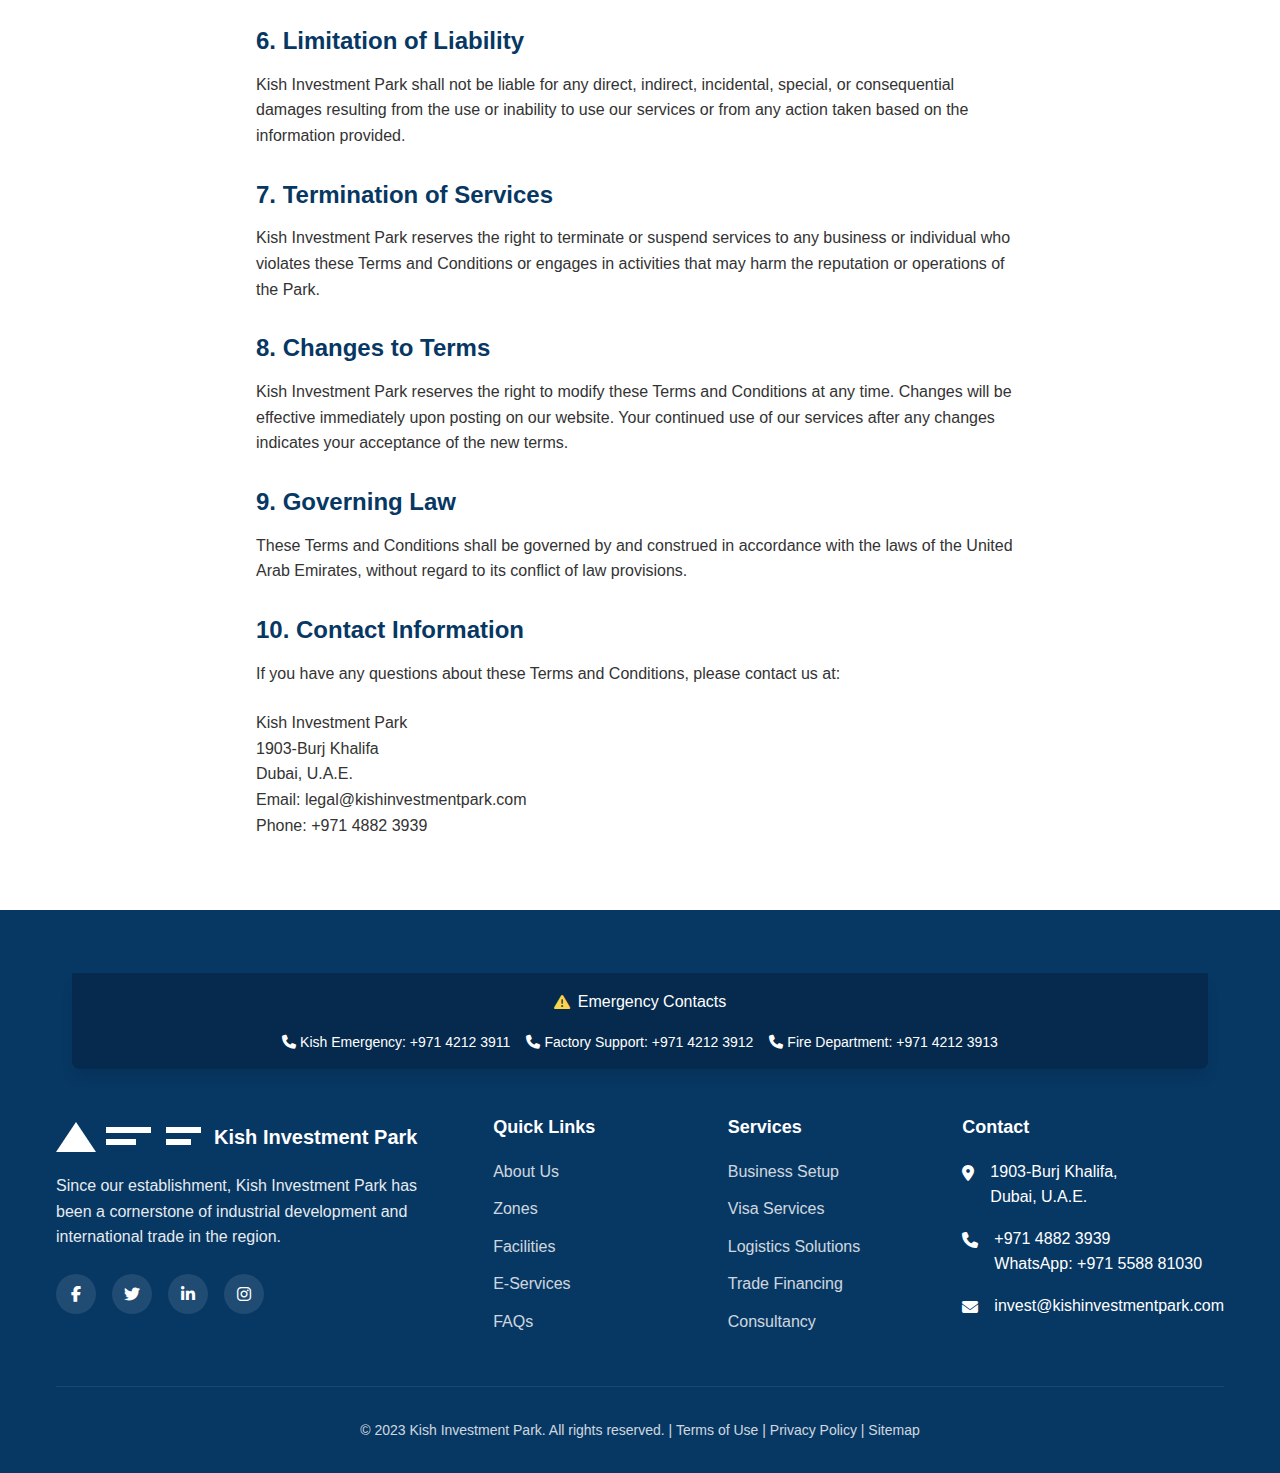
<file: terms.html>
<!DOCTYPE html>
<html lang="en">
<head>
    <meta charset="UTF-8">
    <meta name="viewport" content="width=device-width, initial-scale=1.0">
    <title>Terms and Conditions - Kish Investment Park</title>
    <link rel="stylesheet" href="https://cdnjs.cloudflare.com/ajax/libs/font-awesome/6.4.2/css/all.min.css">
    <style>
        /* Base Styles */
        :root {
            --garret-50: #f1f5f9;
            --garret-100: #e2e8f0;
            --garret-400: #64748b;
            --garret-500: #073763;
            --garret-600: #052a4e;
            --background: #ffffff;
            --foreground: #333333;
            --muted-foreground: #64748b;
        }
        
        * {
            margin: 0;
            padding: 0;
            box-sizing: border-box;
        }
        
        body {
            font-family: 'Segoe UI', Tahoma, Geneva, Verdana, sans-serif;
            line-height: 1.6;
            color: var(--foreground);
            background-color: var(--background);
        }
        
        h1, h2, h3, h4, h5, h6 {
            font-weight: 700;
            line-height: 1.2;
            margin-bottom: 1rem;
        }
        
        a {
            text-decoration: none;
            color: inherit;
        }
        
        img {
            max-width: 100%;
            height: auto;
        }
        
        .container {
            width: 100%;
            max-width: 1200px;
            margin: 0 auto;
            padding: 0 1rem;
        }
        
        .section-padding {
            padding: 5rem 0;
        }
        
        .section-title {
            font-size: 2.5rem;
            margin-bottom: 1rem;
        }
        
        .section-subtitle {
            font-size: 1.1rem;
            color: var(--muted-foreground);
            margin-bottom: 2rem;
        }
        
        /* Header Styles */
        header {
            position: fixed;
            width: 100%;
            top: 0;
            left: 0;
            z-index: 50;
            transition: all 0.3s;
        }
        
        .header-top {
            background-color: var(--garret-500);
            color: white;
            padding: 0.5rem 0;
        }
        
        .header-top-content {
            display: flex;
            justify-content: space-between;
            align-items: center;
            font-size: 0.875rem;
        }
        
        .contact-info {
            display: flex;
            gap: 1.5rem;
        }
        
        .contact-info a {
            display: flex;
            align-items: center;
            transition: color 0.3s;
        }
        
        .contact-info a:hover {
            color: var(--garret-100);
        }
        
        .contact-info i {
            margin-right: 0.5rem;
            font-size: 0.875rem;
        }
        
        nav {
            background-color: rgba(255, 255, 255, 0.95);
            backdrop-filter: blur(4px);
            padding: 1rem 0;
            transition: all 0.3s;
        }
        
        .scrolled nav {
            padding: 0.75rem 0;
            box-shadow: 0 4px 6px rgba(0, 0, 0, 0.05);
        }
        
        .nav-content {
            display: flex;
            justify-content: space-between;
            align-items: center;
        }
        
        .logo {
            display: flex;
            align-items: center;
            font-size: 1.25rem;
            font-weight: 600;
            color: var(--garret-500);
            transition: transform 0.3s;
        }
        
        .logo:hover {
            transform: scale(1.05);
        }
        
        .logo svg {
            margin-right: 0.5rem;
        }
        
        .nav-links {
            display: none;
        }
        
        .nav-links a {
            padding: 0.5rem 0.75rem;
            font-size: 0.875rem;
            font-weight: 500;
            color: var(--garret-500);
            border-radius: 0.375rem;
            transition: all 0.3s;
        }
        
        .nav-links a:hover {
            background-color: var(--garret-50);
            color: var(--garret-600);
        }
        
        .mobile-menu-btn {
            background: none;
            border: none;
            color: var(--garret-500);
            font-size: 1.5rem;
            cursor: pointer;
            padding: 0.5rem;
            border-radius: 0.375rem;
            transition: background-color 0.3s;
        }
        
        .mobile-menu-btn:hover {
            background-color: var(--garret-50);
        }
        
        .mobile-menu {
            position: fixed;
            top: 0;
            left: 0;
            right: 0;
            bottom: 0;
            background-color: white;
            z-index: 100;
            padding-top: 4rem;
            transform: translateX(100%);
            transition: transform 0.3s ease-in-out;
            overflow-y: auto;
        }
        
        .mobile-menu.open {
            transform: translateX(0);
        }
        
        .mobile-menu-close {
            position: absolute;
            top: 1rem;
            right: 1rem;
            background: none;
            border: none;
            color: var(--garret-500);
            font-size: 1.5rem;
            cursor: pointer;
            padding: 0.5rem;
            border-radius: 0.375rem;
        }
        
        .mobile-links {
            display: flex;
            flex-direction: column;
            padding: 0 1rem;
        }
        
        .mobile-links a {
            padding: 0.75rem;
            font-size: 1rem;
            font-weight: 500;
            color: var(--garret-500);
            border-radius: 0.375rem;
            transition: all 0.3s;
        }
        
        .mobile-links a:hover {
            background-color: var(--garret-50);
            color: var(--garret-600);
        }
        
        .mobile-contact {
            margin-top: 1.5rem;
            padding: 1.5rem 1rem;
            border-top: 1px solid var(--garret-100);
        }
        
        .mobile-contact a, .mobile-contact div {
            display: flex;
            align-items: center;
            margin-bottom: 0.75rem;
            color: var(--garret-500);
            font-size: 0.875rem;
        }
        
        .mobile-contact i {
            margin-right: 0.5rem;
            font-size: 1rem;
        }
        
        @media (min-width: 1024px) {
            .nav-links {
                display: flex;
                gap: 0.25rem;
            }
            
            .mobile-menu-btn {
                display: none;
            }
            
            .header-top-content {
                font-size: 0.75rem;
            }
        }
        
        /* Footer Styles */
        footer {
            background-color: var(--garret-500);
            color: white;
            padding: 4rem 0 2rem;
        }
        
        .footer-content {
            display: grid;
            grid-template-columns: 1fr;
            gap: 2rem;
        }
        
        .footer-logo {
            display: flex;
            align-items: center;
            font-size: 1.25rem;
            font-weight: 600;
            margin-bottom: 1rem;
        }
        
        .footer-logo svg {
            margin-right: 0.5rem;
            fill: white;
        }
        
        .footer-description {
            margin-bottom: 1.5rem;
            opacity: 0.9;
            max-width: 25rem;
        }
        
        .footer-social {
            display: flex;
            gap: 1rem;
            margin-bottom: 1.5rem;
        }
        
        .footer-social a {
            display: flex;
            align-items: center;
            justify-content: center;
            width: 2.5rem;
            height: 2.5rem;
            background-color: rgba(255, 255, 255, 0.1);
            border-radius: 50%;
            transition: all 0.3s;
        }
        
        .footer-social a:hover {
            background-color: rgba(255, 255, 255, 0.2);
            transform: translateY(-3px);
        }
        
        .footer-heading {
            font-size: 1.125rem;
            margin-bottom: 1.25rem;
            font-weight: 600;
        }
        
        .footer-links {
            display: flex;
            flex-direction: column;
            gap: 0.75rem;
        }
        
        .footer-links a {
            opacity: 0.8;
            transition: all 0.3s;
        }
        
        .footer-links a:hover {
            opacity: 1;
            padding-left: 0.25rem;
        }
        
        .footer-contact-item {
            display: flex;
            gap: 1rem;
            margin-bottom: 1rem;
        }
        
        .footer-contact-icon {
            font-size: 1rem;
            padding-top: 0.125rem;
        }
        
        .footer-bottom {
            margin-top: 3rem;
            padding-top: 2rem;
            border-top: 1px solid rgba(255, 255, 255, 0.1);
            text-align: center;
            font-size: 0.875rem;
            opacity: 0.8;
        }
        
        @media (min-width: 768px) {
            .footer-content {
                grid-template-columns: 2fr 1fr 1fr 1fr;
            }
        }
        
        /* Terms page specific */
        .terms-hero {
            background-image: linear-gradient(rgba(7, 55, 99, 0.8), rgba(7, 55, 99, 0.8)), url('https://images.unsplash.com/photo-1450101499163-c8848c66ca85?auto=format&fit=crop&q=80&w=1000');
            background-size: cover;
            background-position: center;
            color: white;
            padding: 10rem 0 6rem;
        }

        .terms-hero-content {
            max-width: 800px;
            margin: 0 auto;
            text-align: center;
        }

        .terms-content {
            max-width: 800px;
            margin: 0 auto;
            padding: 3rem 1rem;
        }

        .terms-content h2 {
            color: var(--garret-500);
            margin-top: 2rem;
            margin-bottom: 1rem;
            font-size: 1.5rem;
        }

        .terms-content p, .terms-content ul {
            margin-bottom: 1.5rem;
        }

        .terms-content ul {
            padding-left: 1.5rem;
        }

        .terms-content li {
            margin-bottom: 0.5rem;
        }

        /* For mobile view: fix emergency contact container header size */
        @media (max-width: 768px) {
            .mobile-contact a, .mobile-contact div {
                font-size: 0.75rem;
            }
            
            .mobile-contact i {
                font-size: 0.875rem;
            }
            
            footer .emergency-contact-header {
                font-size: 0.9rem;
            }
        }
    </style>
</head>
<body id="top">
    <!-- Header -->
    <header>
        <div class="header-top">
            <div class="container">
                <div class="header-top-content">
                    <div class="contact-info">
                        <a href="mailto:invest@kishinvestmentpark.com">
                            <i class="fas fa-envelope"></i>
                            <span>invest@kishinvestmentpark.com</span>
                        </a>
                        <a href="tel:+97148823939">
                            <i class="fas fa-phone"></i>
                            <span>+971 4882 3939</span>
                        </a>
                        <a href="https://wa.me/971558881030">
                            <i class="fab fa-whatsapp"></i>
                            <span>+971 5588 81030</span>
                        </a>
                    </div>
                    <div class="location-info">
                        <div>
                            <i class="fas fa-map-marker-alt"></i>
                            <span>1903-Burj Khalifa, Dubai, U.A.E.</span>
                        </div>
                    </div>
                </div>
            </div>
        </div>
        <nav>
            <div class="container">
                <div class="nav-content">
                    <a href="index.html" class="logo">
                        <svg width="150" height="40" viewBox="0 0 150 40" fill="none" xmlns="http://www.w3.org/2000/svg">
                            <path d="M20 5L40 35H0L20 5Z" fill="#073763"/>
                            <path d="M50 10H95V16H50V10Z" fill="#073763"/>
                            <path d="M50 22H80V28H50V22Z" fill="#073763"/>
                            <path d="M110 10H145V16H110V10Z" fill="#073763"/>
                            <path d="M110 22H135V28H110V22Z" fill="#073763"/>
                        </svg>
                        <span>Kish Investment Park</span>
                    </a>
                    <div class="nav-links">
                        <a href="index.html">Home</a>
                        <a href="about.html">About</a>
                        <a href="e-services.html">E-Services</a>
                        <a href="payment-services.html">Payment Services</a>
                        <a href="zones.html">Zones</a>
                        <a href="facilities.html">Facilities</a>
                        <a href="media.html">Media</a>
                        <a href="faqs.html">FAQs</a>
                        <a href="directory.html">Directory</a>
                        <a href="contact.html">Contact Us</a>
                    </div>
                    <button class="mobile-menu-btn" aria-label="Open menu">
                        <i class="fas fa-bars"></i>
                    </button>
                </div>
            </div>
        </nav>
    </header>

    <!-- Mobile Menu -->
    <div class="mobile-menu">
        <button class="mobile-menu-close" aria-label="Close menu">
            <i class="fas fa-times"></i>
        </button>
        <div class="mobile-links">
            <a href="index.html">Home</a>
            <a href="about.html">About</a>
            <a href="e-services.html">E-Services</a>
            <a href="payment-services.html">Payment Services</a>
            <a href="zones.html">Zones</a>
            <a href="facilities.html">Facilities</a>
            <a href="media.html">Media</a>
            <a href="faqs.html">FAQs</a>
            <a href="directory.html">Directory</a>
            <a href="contact.html">Contact Us</a>
        </div>
        <div class="mobile-contact">
            <a href="mailto:invest@kishinvestmentpark.com">
                <i class="fas fa-envelope"></i>
                <span>invest@kishinvestmentpark.com</span>
            </a>
            <a href="tel:+97148823939">
                <i class="fas fa-phone"></i>
                <span>+971 4882 3939</span>
            </a>
            <a href="https://wa.me/971558881030">
                <i class="fab fa-whatsapp"></i>
                <span>+971 5588 81030</span>
            </a>
            <div>
                <i class="fas fa-map-marker-alt"></i>
                <span>1903-Burj Khalifa, Dubai, U.A.E.</span>
            </div>
        </div>
    </div>

    <!-- Hero Section -->
    <section class="terms-hero">
        <div class="container">
            <div class="terms-hero-content">
                <h1 class="section-title">Terms and Conditions</h1>
                <p>Last updated: June 1, 2023</p>
            </div>
        </div>
    </section>

    <!-- Terms Content -->
    <section class="terms-content">
        <div>
            <p>Welcome to Kish Investment Park. By accessing or using our services, you agree to be bound by these Terms and Conditions. Please read them carefully.</p>
            
            <h2>1. Acceptance of Terms</h2>
            <p>By accessing or using the Kish Investment Park website, facilities, or services, you agree to be bound by these Terms and Conditions and all applicable laws and regulations. If you do not agree with any of these terms, you are prohibited from using or accessing this site or our services.</p>
            
            <h2>2. Investment and Business Operation</h2>
            <p>Kish Investment Park provides infrastructure, facilities, and services for businesses to operate within its designated zones. All business operations must comply with:</p>
            <ul>
                <li>Local laws and regulations</li>
                <li>Zoning restrictions and requirements</li>
                <li>Environmental standards and protocols</li>
                <li>Safety guidelines and industry best practices</li>
            </ul>
            
            <h2>3. Lease and Property Use</h2>
            <p>Properties and facilities within Kish Investment Park are subject to lease agreements. Tenants must:</p>
            <ul>
                <li>Use the property only for approved purposes</li>
                <li>Maintain the property in good condition</li>
                <li>Comply with all building codes and regulations</li>
                <li>Obtain written approval before making structural modifications</li>
                <li>Return the property in its original condition at the end of the lease term, allowing for normal wear and tear</li>
            </ul>
            
            <h2>4. Service Fees</h2>
            <p>Service fees are charged for various facilities and services provided by Kish Investment Park. These fees:</p>
            <ul>
                <li>Are subject to annual review and adjustment</li>
                <li>Must be paid within the specified timeframe</li>
                <li>May incur late payment charges if not paid on time</li>
                <li>Are non-refundable unless otherwise specified</li>
            </ul>
            
            <h2>5. Intellectual Property</h2>
            <p>All content on the Kish Investment Park website, including text, graphics, logos, and images, is the property of Kish Investment Park and is protected by copyright and other intellectual property laws. You may not reproduce, distribute, or create derivative works from this content without express written permission.</p>
            
            <h2>6. Limitation of Liability</h2>
            <p>Kish Investment Park shall not be liable for any direct, indirect, incidental, special, or consequential damages resulting from the use or inability to use our services or from any action taken based on the information provided.</p>
            
            <h2>7. Termination of Services</h2>
            <p>Kish Investment Park reserves the right to terminate or suspend services to any business or individual who violates these Terms and Conditions or engages in activities that may harm the reputation or operations of the Park.</p>
            
            <h2>8. Changes to Terms</h2>
            <p>Kish Investment Park reserves the right to modify these Terms and Conditions at any time. Changes will be effective immediately upon posting on our website. Your continued use of our services after any changes indicates your acceptance of the new terms.</p>
            
            <h2>9. Governing Law</h2>
            <p>These Terms and Conditions shall be governed by and construed in accordance with the laws of the United Arab Emirates, without regard to its conflict of law provisions.</p>
            
            <h2>10. Contact Information</h2>
            <p>If you have any questions about these Terms and Conditions, please contact us at:</p>
            <p>
                Kish Investment Park<br>
                1903-Burj Khalifa<br>
                Dubai, U.A.E.<br>
                Email: legal@kishinvestmentpark.com<br>
                Phone: +971 4882 3939
            </p>
        </div>
    </section>

    <!-- Footer -->
    <footer>
        <div class="container">
            <!-- Emergency contact banner -->
            <div class="px-4 py-4 bg-garret-600 rounded-b-lg mx-4 -mt-1 mb-12 shadow-lg" style="background-color: var(--garret-600); border-radius: 0 0 0.5rem 0.5rem; margin: -1px 1rem 3rem; padding: 1rem; box-shadow: 0 10px 15px -3px rgba(0,0,0,0.1);">
                <div style="display: flex; flex-direction: column; align-items: center; justify-content: space-between;">
                    <div style="display: flex; align-items: center; margin-bottom: 1rem;">
                        <i class="fas fa-exclamation-triangle" style="color: #fcd34d; margin-right: 0.5rem;"></i>
                        <span class="emergency-contact-header" style="font-weight: 500;">Emergency Contacts</span>
                    </div>
                    <div style="display: flex; flex-wrap: wrap; gap: 1rem; font-size: 0.875rem;">
                        <a href="tel:+97142123911" style="display: flex; align-items: center; transition: color 0.3s;">
                            <i class="fas fa-phone" style="margin-right: 0.25rem;"></i>
                            <span>Kish Emergency: +971 4212 3911</span>
                        </a>
                        <a href="tel:+97142123912" style="display: flex; align-items: center; transition: color 0.3s;">
                            <i class="fas fa-phone" style="margin-right: 0.25rem;"></i>
                            <span>Factory Support: +971 4212 3912</span>
                        </a>
                        <a href="tel:+97142123913" style="display: flex; align-items: center; transition: color 0.3s;">
                            <i class="fas fa-phone" style="margin-right: 0.25rem;"></i>
                            <span>Fire Department: +971 4212 3913</span>
                        </a>
                    </div>
                </div>
            </div>
            
            <div class="footer-content">
                <div>
                    <div class="footer-logo">
                        <svg width="150" height="40" viewBox="0 0 150 40" fill="none" xmlns="http://www.w3.org/2000/svg">
                            <path d="M20 5L40 35H0L20 5Z" fill="white"/>
                            <path d="M50 10H95V16H50V10Z" fill="white"/>
                            <path d="M50 22H80V28H50V22Z" fill="white"/>
                            <path d="M110 10H145V16H110V10Z" fill="white"/>
                            <path d="M110 22H135V28H110V22Z" fill="white"/>
                        </svg>
                        <span>Kish Investment Park</span>
                    </div>
                    <p class="footer-description">
                        Since our establishment, Kish Investment Park has been a cornerstone of industrial development and international trade in the region.
                    </p>
                    <div class="footer-social">
                        <a href="#" aria-label="Facebook"><i class="fab fa-facebook-f"></i></a>
                        <a href="#" aria-label="Twitter"><i class="fab fa-twitter"></i></a>
                        <a href="#" aria-label="LinkedIn"><i class="fab fa-linkedin-in"></i></a>
                        <a href="#" aria-label="Instagram"><i class="fab fa-instagram"></i></a>
                    </div>
                </div>

                <div>
                    <h3 class="footer-heading">Quick Links</h3>
                    <div class="footer-links">
                        <a href="about.html">About Us</a>
                        <a href="zones.html">Zones</a>
                        <a href="facilities.html">Facilities</a>
                        <a href="e-services.html">E-Services</a>
                        <a href="faqs.html">FAQs</a>
                    </div>
                </div>

                <div>
                    <h3 class="footer-heading">Services</h3>
                    <div class="footer-links">
                        <a href="#">Business Setup</a>
                        <a href="#">Visa Services</a>
                        <a href="#">Logistics Solutions</a>
                        <a href="#">Trade Financing</a>
                        <a href="#">Consultancy</a>
                    </div>
                </div>

                <div>
                    <h3 class="footer-heading">Contact</h3>
                    <div class="footer-contact-item">
                        <div class="footer-contact-icon">
                            <i class="fas fa-map-marker-alt"></i>
                        </div>
                        <div>
                            1903-Burj Khalifa,<br>
                            Dubai, U.A.E.
                        </div>
                    </div>
                    <div class="footer-contact-item">
                        <div class="footer-contact-icon">
                            <i class="fas fa-phone"></i>
                        </div>
                        <div>
                            <a href="tel:+97148823939">+971 4882 3939</a><br>
                            <a href="https://wa.me/971558881030">WhatsApp: +971 5588 81030</a>
                        </div>
                    </div>
                    <div class="footer-contact-item">
                        <div class="footer-contact-icon">
                            <i class="fas fa-envelope"></i>
                        </div>
                        <div>
                            <a href="mailto:invest@kishinvestmentpark.com">invest@kishinvestmentpark.com</a>
                        </div>
                    </div>
                </div>
            </div>

            <div class="footer-bottom">
                <p>&copy; 2023 Kish Investment Park. All rights reserved. | <a href="terms.html">Terms of Use</a> | <a href="privacy.html">Privacy Policy</a> | <a href="sitemap.html">Sitemap</a></p>
            </div>
        </div>
    </footer>

    <!-- Back to Top Button -->
    <a href="#top" class="back-to-top" style="position: fixed; bottom: 1.5rem; right: 1.5rem; padding: 0.75rem; background-color: var(--garret-500); color: white; border-radius: 9999px; box-shadow: 0 4px 6px rgba(0,0,0,0.1); display: none; align-items: center; justify-content: center; transition: background-color 0.3s;">
        <i class="fas fa-arrow-up"></i>
    </a>

    <script>
        // Handle Mobile Menu
        const mobileMenuBtn = document.querySelector('.mobile-menu-btn');
        const mobileMenuCloseBtn = document.querySelector('.mobile-menu-close');
        const mobileMenu = document.querySelector('.mobile-menu');

        mobileMenuBtn.addEventListener('click', () => {
            mobileMenu.classList.add('open');
            document.body.style.overflow = 'hidden';
        });

        mobileMenuCloseBtn.addEventListener('click', () => {
            mobileMenu.classList.remove('open');
            document.body.style.overflow = '';
        });

        // Handle header scroll effect
        const header = document.querySelector('header');
        window.addEventListener('scroll', () => {
            if (window.scrollY > 50) {
                header.classList.add('scrolled');
            } else {
                header.classList.remove('scrolled');
            }
        });
        
        // Back to top button
        const backToTopButton = document.querySelector('.back-to-top');
        
        window.addEventListener('scroll', () => {
            if (window.scrollY > 300) {
                backToTopButton.style.display = 'flex';
            } else {
                backToTopButton.style.display = 'none';
            }
        });
    </script>
</body>
</html>
</file>
